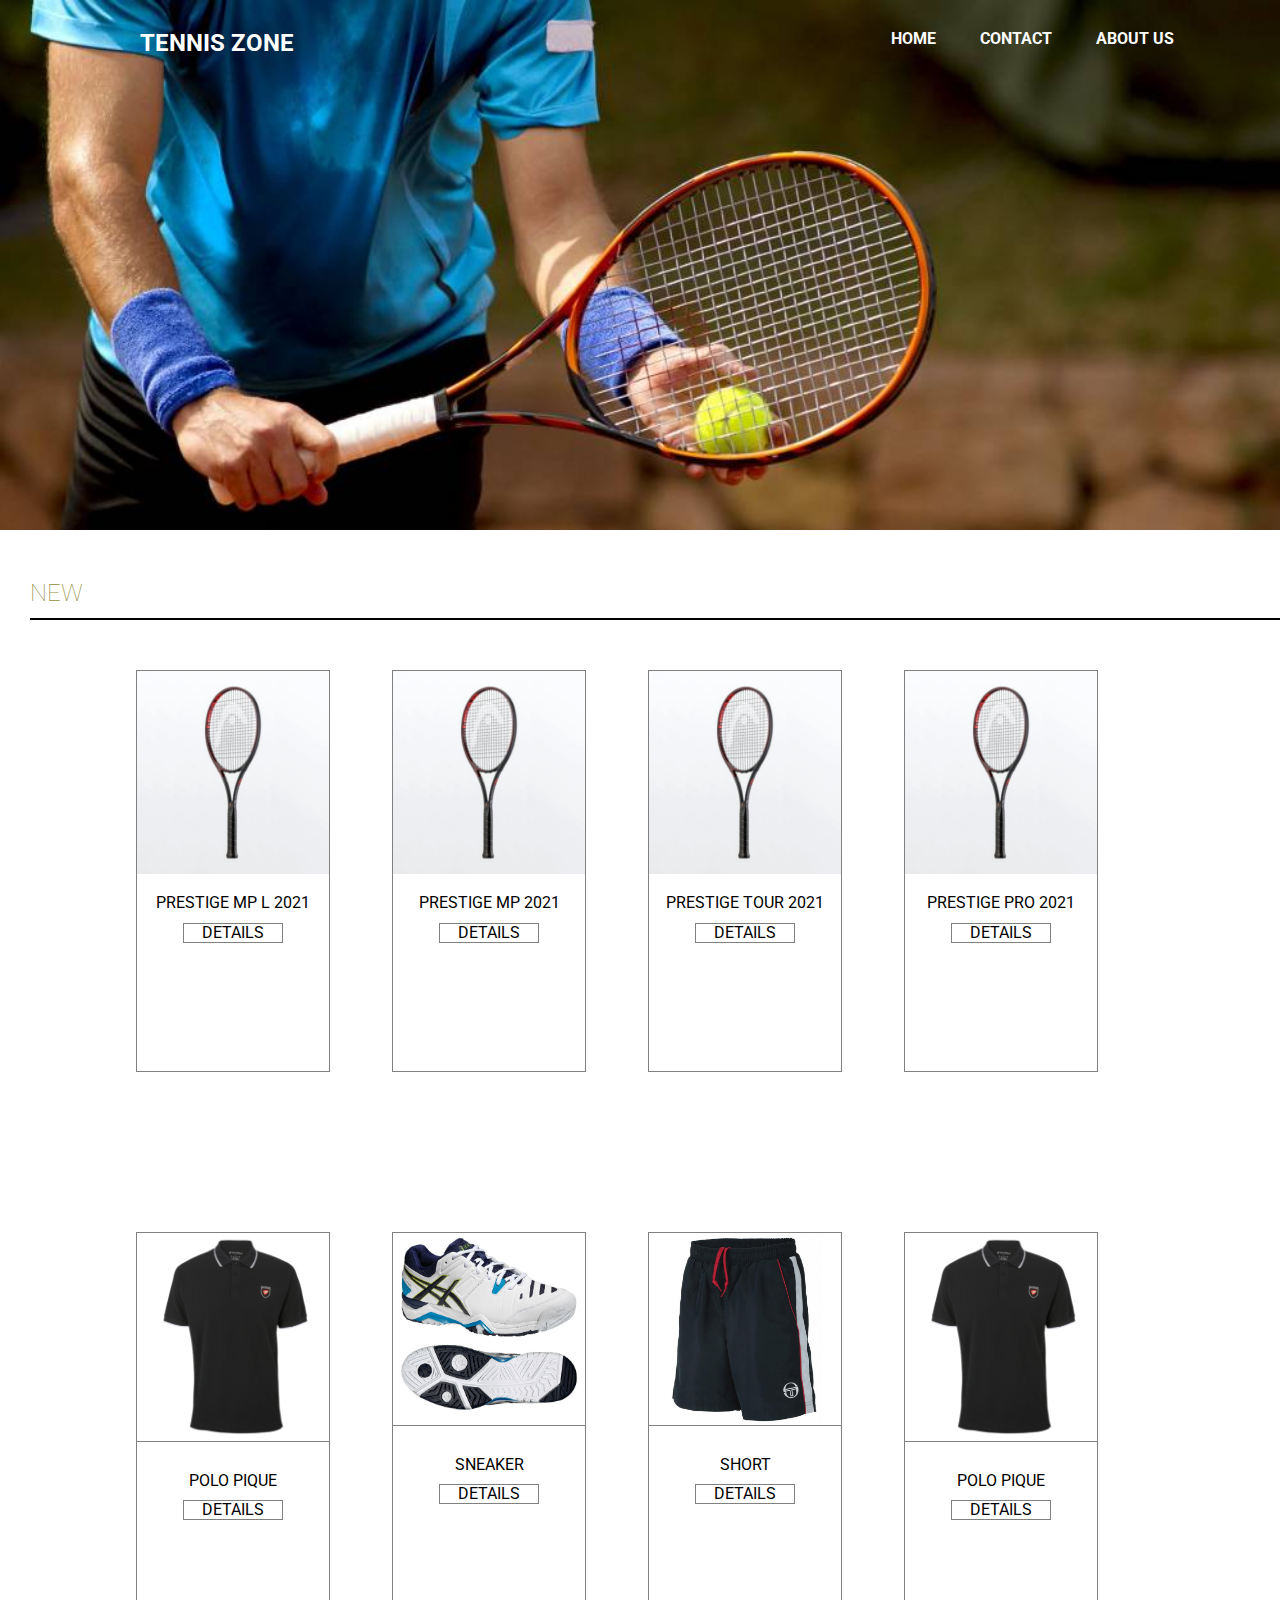
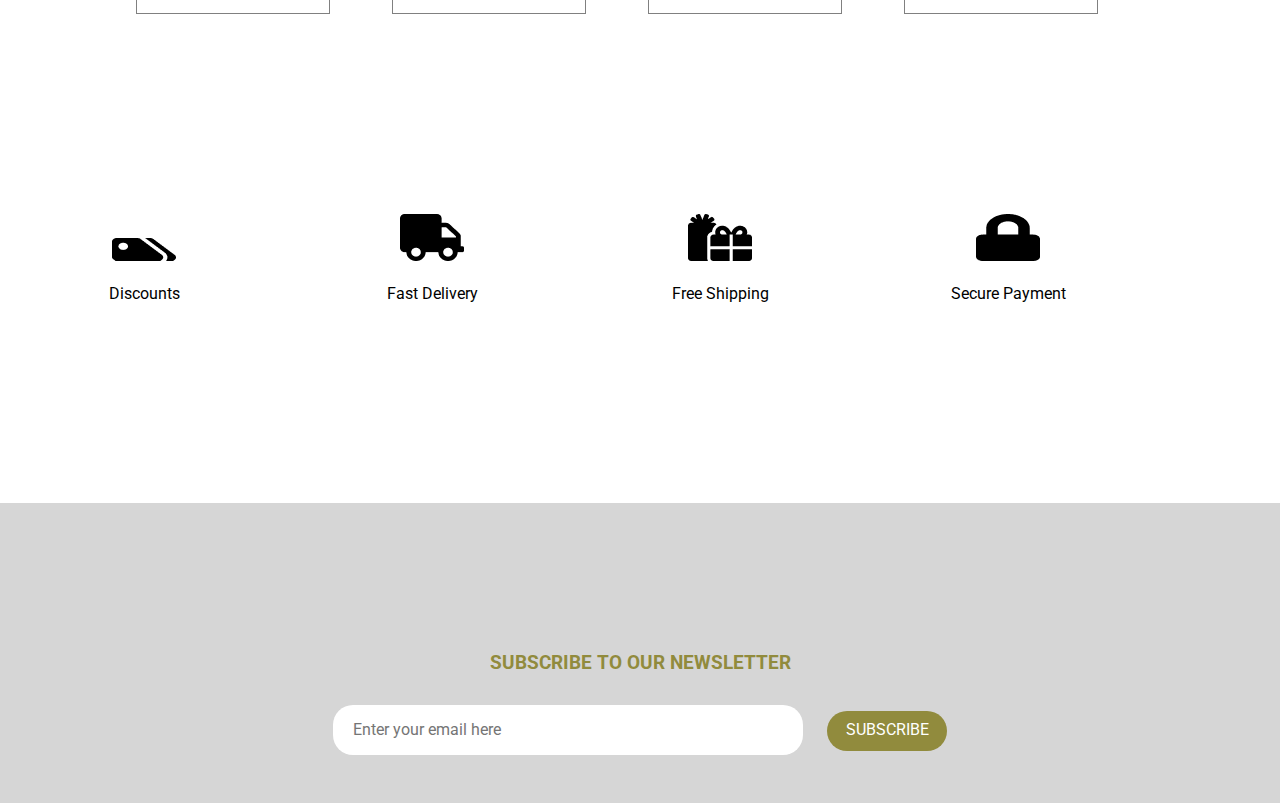
<file: realisation/index.html>
<!DOCTYPE html>
<html lang="en">
<head>
    <meta charset="UTF-8">
    <meta http-equiv="X-UA-Compatible" content="IE=edge">
    <meta name="viewport" content="width=device-width, initial-scale=1.0">
    <link rel="stylesheet" href="style/normalize.css">
    <link rel="stylesheet"  href="style/style.css">
    <link rel="stylesheet" href="style/flexboxgird.css">
    <link rel="stylesheet"  href="style/responsive.css">
    <title>TENNIS ZONE</title>
</head>
<body>
    <header>
        <nav class=" nav-container">
            <div class="row container">
                <div class="col-xs-12 col-lg-8 col-md-8">
                    <p>TENNIS ZONE</p>
                </div>
                <div class="col-xs-12 col-lg-4 col-md-4 nav-list">
                    <ul>
                        <li><a href="index.html">HOME</a></li>
                        <li><a href="contact.html">CONTACT</a></li>
                        <li><a href="about.html">ABOUT US</a></li>
                        
                    </ul>
                </div>
            </div>
        </nav>
    </header>
    <main>
        <section class="products-ultimate-container">
            <div class="new-container">
                <h2>NEW</h2>
            </div>
            <div class="row rackets-container">
                <div class="col-xs-12 col-lg-3 col-md-3">
                    <article class="racket1-container">
                        <img src="images/Rectangle.png" alt="racket">
                        <p>PRESTIGE MP L 2021</p>
                        <a href="product1.html"><button>DETAILS</button></a>
                    </article>
                </div>
                <div class="col-xs-12 col-lg-3 col-md-3">
                    <article  class="racket2-container">
                        <img src="images/Rectangle.png" alt="racket">
                        <p>PRESTIGE MP 2021</p>
                        <a href="product2.html"><button>DETAILS</button></a>
                    </article>
                </div>
                <div class="col-xs-12 col-lg-3 col-md-3">
                    <article  class="racket3-container">
                        <img src="images/Rectangle.png" alt="racket">
                        <p>PRESTIGE TOUR 2021</p>
                        <a href="product3.html"><button>DETAILS</button></a>
                    </article>
                </div>
                <div class="col-xs-12 col-lg-3 col-md-3">
                    <article  class="racket4-container">
                        <img src="images/Rectangle.png" alt="racket">
                        <p>PRESTIGE PRO 2021</p>
                        <a href="product4.html"><button>DETAILS</button></a>
                    </article>
                </div>
            </div>
            <div class="row products2-container">
                <div class="col-xs-12 col-lg-3 col-md-3">
                    <article class="polo-t-shirt-container1">
                        <img src="images/polo t-shirt.png"  alt="t-shirt">
                        <p>POLO PIQUE</p>
                        <a href="product5.html"><button>DETAILS</button></a>
                    </article>
                </div>
                <div class="col-xs-12 col-lg-3 col-md-3" >
                    <article class="sneaker-container">
                        <img src="images/sneakers.jpg" alt="sneaker">
                        <p>SNEAKER</p>
                        <a href="product6.html"><button>DETAILS</button></a>
                    </article>
                </div>
           
            <div class="col-xs-12 col-lg-3 col-md-3">
                <article class="short-container">
                    <img src="images/shorts.jpg" alt="short">
                    <p>SHORT</p>
                    <a href="product7.html"><button>DETAILS</button></a>
                </article>
            </div>
            <div class="col-xs-12 col-lg-3 col-md-3">
                <article class="polo-t-shirt-container2">
                    <img src="images/polo t-shirt.png" alt="sneaker">
                    <p>POLO PIQUE</p>
                    <a href="product8.html"><button>DETAILS</button></a>
                </article>
            </div>
        </div>
        </section>
        <section class="ultimate-features-container">
            <div class="row features-container">
                <div class="col-xs-12 col-lg-3 col-md-3 discount-container">
                    <img src="images/Frame.png" alt="discount icon">
                    <p>Discounts</p>
                </div>
                <div  class="col-xs-12 col-lg-3 col-md-3 fast-delivery-container">
                    <img src="images/Frame (1).png" alt="delivery icon">
                    <p>Fast Delivery</p>
                </div>
                <div  class="col-xs-12 col-lg-3 col-md-3 free-shipping-container">
                    <img src="images/Frame (2).png" alt="free shipping icon">
                    <p>Free Shipping</p>
                </div>
                <div  class="col-xs-12 col-lg-3 col-md-3 secure-payment-cotnainer">
                    <img src="images/Frame (3).png" alt="secure payment">
                    <p>Secure Payment</p>
                </div>
            </div>

        </section>
    </main>
    <footer>
        <div class="row subscribe-container">
            <div class="col-lg-12 col-md-12 col-xs-12 subscribe-form-container">
                <h3>SUBSCRIBE TO OUR NEWSLETTER</h3>
                <input id="email-input" type="email" placeholder = "Enter your email here">
                <input id="subscribe-button" type="button" value="SUBSCRIBE">
            </div>
        </div>
    </footer>
</body>
</html>
</file>
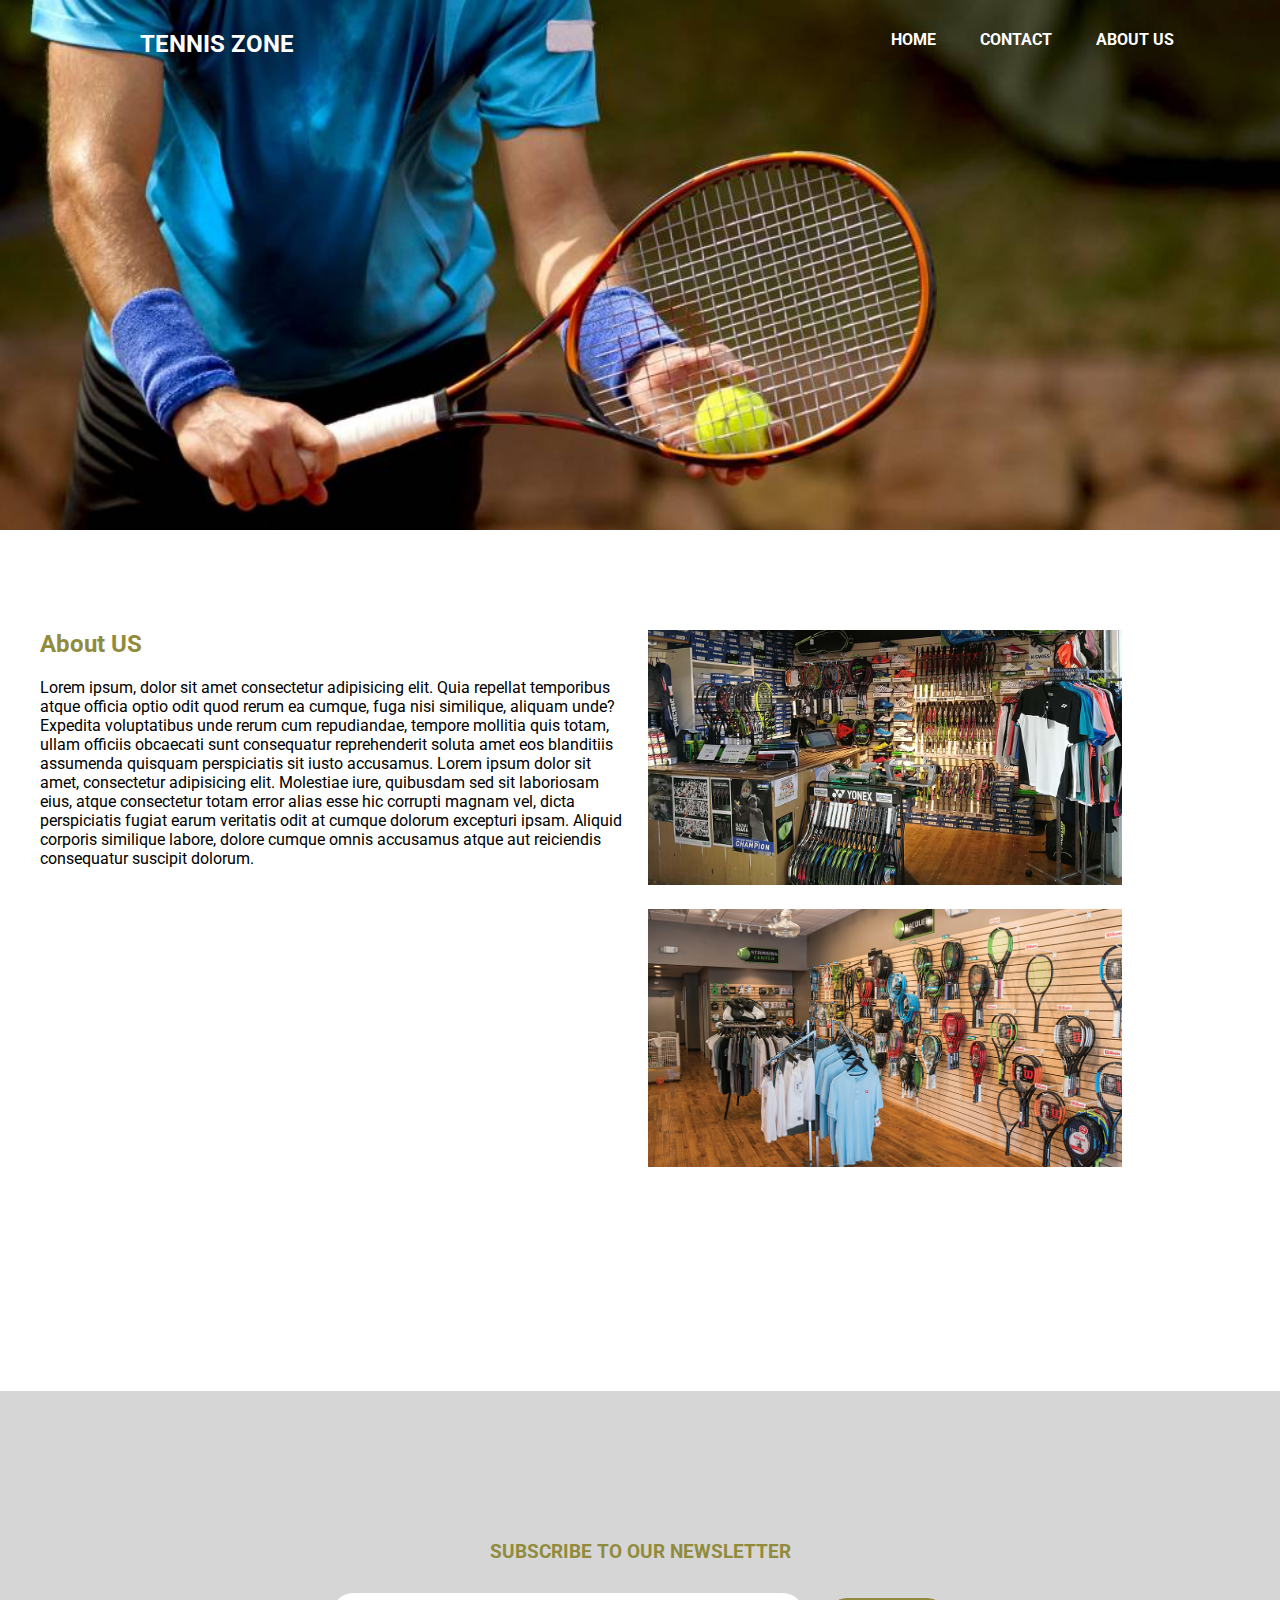
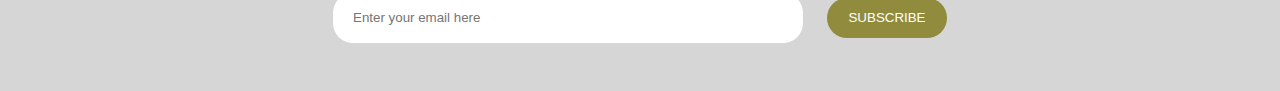
<file: realisation/about.html>
<!DOCTYPE html>
<html lang="en">
<head>
    <meta charset="UTF-8">
    <meta http-equiv="X-UA-Compatible" content="IE=edge">
    <meta name="viewport" content="width=device-width, initial-scale=1.0">
    <link rel="stylesheet" href="style/style.css">
    <link rel="stylesheet" href="style/flexboxgird.css">
    <link rel="stylesheet" href="style/about.css">
    <link rel="stylesheet"  href="style/responsive.css">

    <title>About Us</title>
</head>
<body>
    <header>
        <nav class="nav-container ">
            <div class="row container">
                <div class="col-xs-12 col-lg-8 col-md-8">
                    <p>TENNIS ZONE</p>
                </div>
                <div class="col-xs-12 col-lg-4 col-md-4 nav-list">
                    <ul>
                        <li><a href="index.html">HOME</a></li>
                        <li><a href="contact.html">CONTACT</a></li>
                        <li><a href="about.html">ABOUT US</a></li>
                        
                    </ul>
                </div>
            </div>
        </nav>
    </header>
    <main>
        <section class="container about-ultimate-container row"> 
                <div class="about-container col-xs-12 col-lg-6 col-md-6">
                    <h2>About US</h2>
                    <p>Lorem ipsum, dolor sit amet consectetur adipisicing elit. Quia repellat temporibus atque officia optio odit quod rerum ea cumque, fuga nisi similique, aliquam unde? Expedita voluptatibus unde rerum cum repudiandae, tempore mollitia quis totam, ullam officiis obcaecati sunt consequatur reprehenderit soluta amet eos blanditiis assumenda quisquam perspiciatis sit iusto accusamus. Lorem ipsum dolor sit amet, consectetur adipisicing elit. Molestiae iure, quibusdam sed sit laboriosam eius, atque consectetur totam error alias esse hic corrupti magnam vel, dicta perspiciatis fugiat earum veritatis odit at cumque dolorum excepturi ipsam. Aliquid corporis similique labore, dolore cumque omnis accusamus atque aut reiciendis consequatur suscipit dolorum.</p>
                </div>
                <div class="images-container col-xs-12 col-lg-6 col-md-6 ">
                  
                    <div class=" image1-container">
                        <img src="images/skipton-tennis-centre-pro-shop-3.jpg" alt="tennis store">

                    </div>
                    <div class=" image2-container">
                        <img src="images/holy-city-tennis-shop-houston-northcut-blvd-mount-pleasantt.jpg" alt="tennis store">

                    </div>
                </div>
        </section>
    </main>
    <footer>
        <div class="row subscribe-container">
            <div class="col-lg-12 col-md-12 col-xs-12 subscribe-form-container">
                <h3>SUBSCRIBE TO OUR NEWSLETTER</h3>
                <input id="email-input" type="email" placeholder = "Enter your email here">
                <input id="subscribe-button" type="button" value="SUBSCRIBE">
            </div>
        </div>
    </footer>
</body>
</html>
</file>
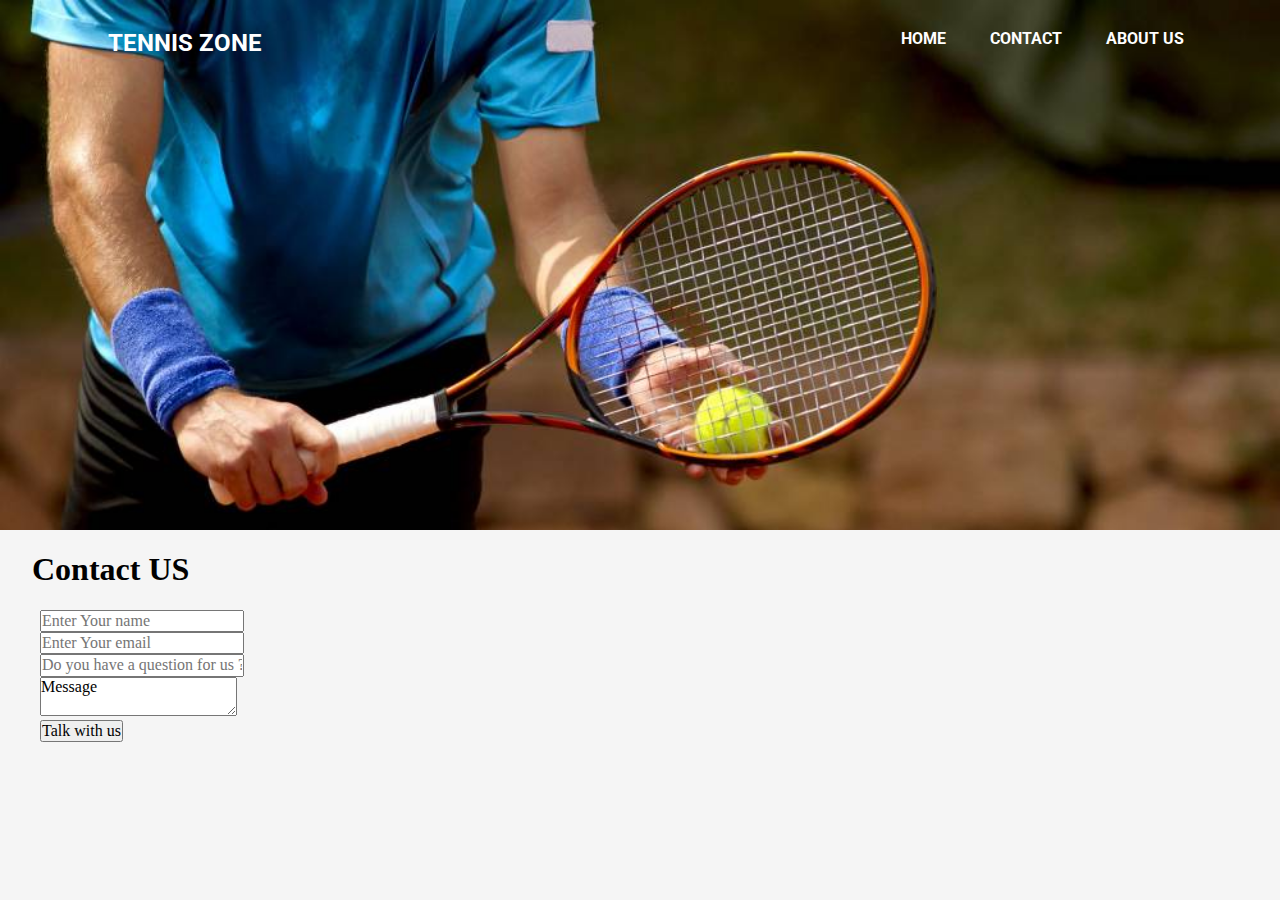
<file: realisation/contact.html>
<!DOCTYPE html>
<html lang="en">
<head>
    <meta charset="UTF-8">
    <meta http-equiv="X-UA-Compatible" content="IE=edge">
    <meta name="viewport" content="width=device-width, initial-scale=1.0">
    <link rel="stylesheet" href="style/normalize.css">
    <link rel="stylesheet"  href="style/style.css">
    <link rel="stylesheet" href="style/flexboxgird.css">
    <link rel="stylesheet" href="style/contact.css">
    <link rel="stylesheet"  href="style/responsive.css">


    <title>Contact Us</title>
</head>
<body>
    <header>
        <nav class="nav-container">
            <div class="row">
                <div class="col-xs-12 col-lg-8 col-md-8">
                    <p>TENNIS ZONE</p>
                </div>
                <div class="col-xs-12 col-lg-4 col-md-4 nav-list">
                    <ul>
                        <li><a href="index.html">HOME</a></li>
                        <li><a href="contact.html">CONTACT</a></li>
                        <li><a href="about.html">ABOUT US</a></li>
                        
                    </ul>
                </div>
            </div>
        </nav>
    </header>
    <main>
        <section class= "ultimate.contact.container container">
            <div class="contactus-container">
                <h1>Contact US</h1>
            </div>
            <div class="row">
                <div class="form-container col-xs-12 col-lg-12 col-md-12">
                    <form>
                        <input type="text" placeholder="Enter Your name" required><br>
                        <input type="email" placeholder="Enter Your email" required><br>
                        <input type="text" placeholder="Do you have a question for us ?"><br>
                        <textarea>Message</textarea><br>
                        <div class="button-container">
                            <input id="bt" type="submit" value="Talk with us">
                        </div>
                    </form>
                </div>
            </div>
        </section>
    </main>
</body>
</html>
</file>
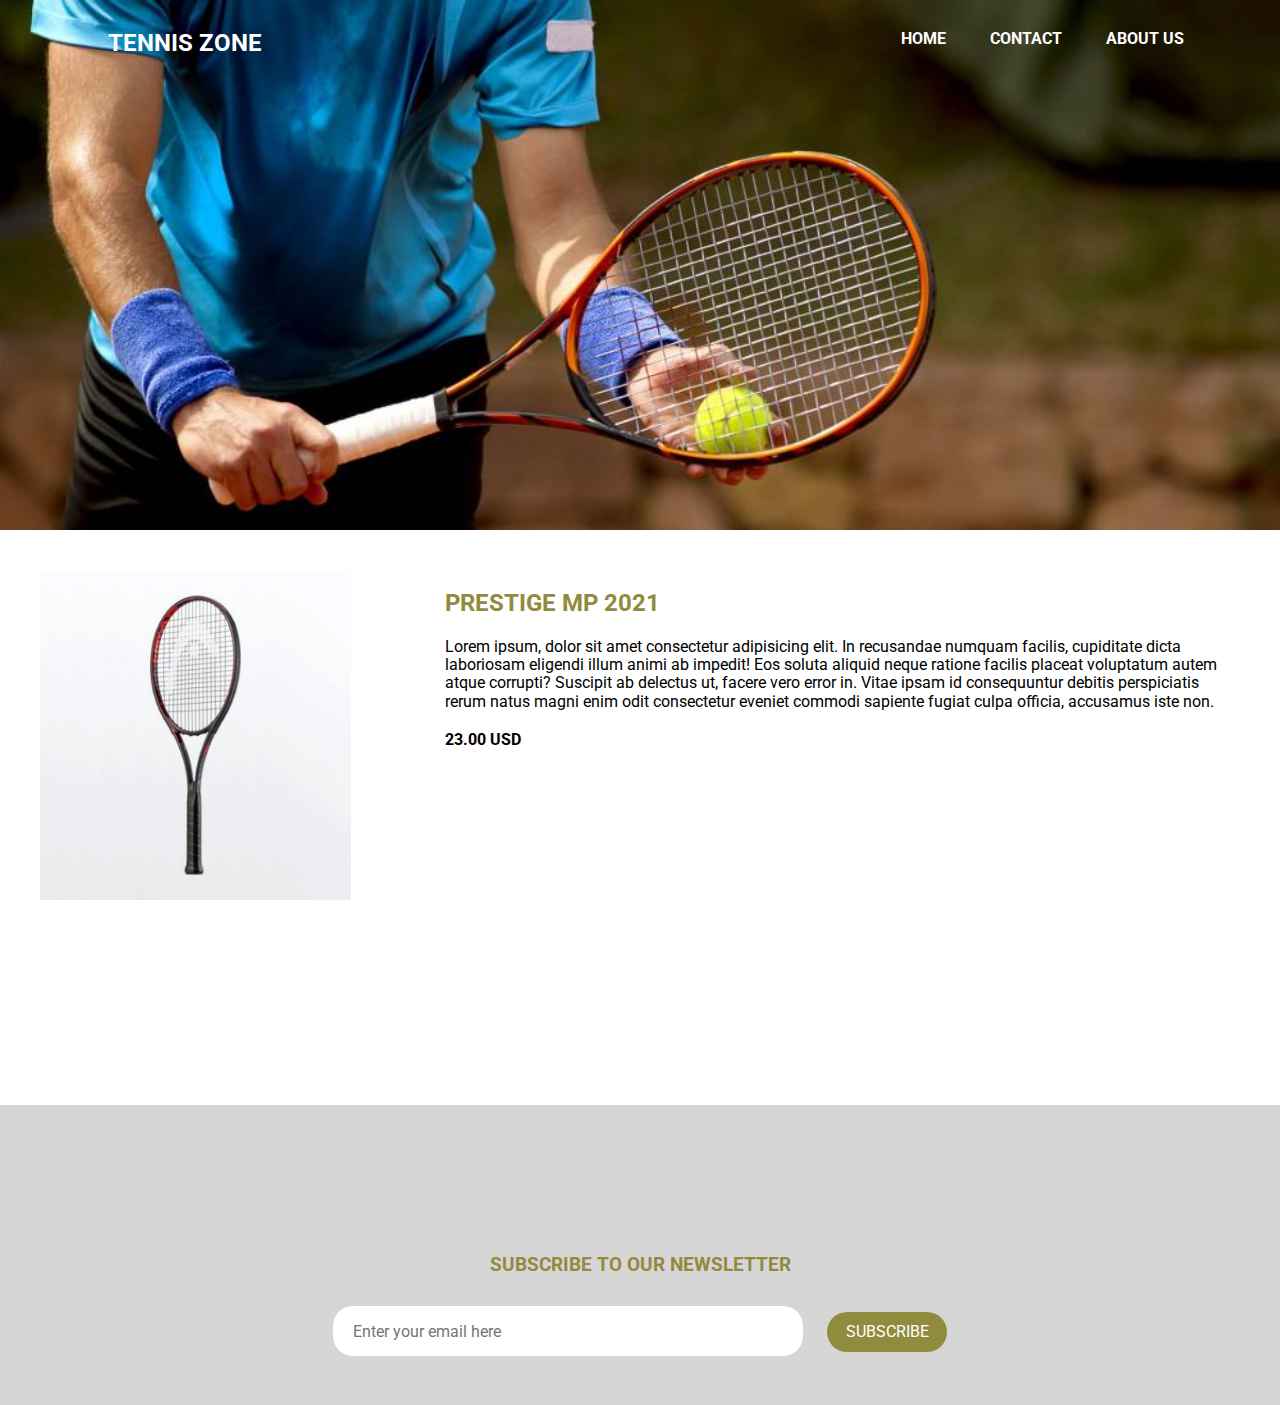
<file: realisation/procudt2.html>
<!DOCTYPE html>
<html lang="en">
<head>
    <meta charset="UTF-8">
    <meta http-equiv="X-UA-Compatible" content="IE=edge">
    <meta name="viewport" content="width=device-width, initial-scale=1.0">
    <link rel="stylesheet" href="style/normalize.css">
    <link rel="stylesheet"  href="style/style.css">
    <link rel="stylesheet" href="style/product.css">
    <link rel="stylesheet" href="style/flexboxgird.css">
    <link rel="stylesheet"  href="style/responsive.css">

    <title>PRESTIGE MP 2021

    </title>
</head>
<body>
    <header>
        <nav class=" nav-container">
            <div class="row">
                <div class="col-xs-12 col-lg-8 col-md-8">
                    <p>TENNIS ZONE</p>
                </div>
                <div class="col-xs-12 col-lg-4 col-md-4 nav-list">
                    <ul>
                        <li><a href="index.html">HOME</a></li>
                        <li><a href="contact.html">CONTACT</a></li>
                        <li><a href="about.html">ABOUT US</a></li>
                        
                    </ul>
                </div>
            </div>
        </nav>
    </header>
    <main>
        <section class="container">
            <div class="row">
                <div class=" product-container col-xs-12 col-lg-4 col-md-6">
                    <img src="images/Rectangle.png" alt="racket">
                </div>
                <div class=" product-description-container col-xs-12 col-lg-8 col-md-6">
                    <h2>PRESTIGE MP 2021</h2>
                    <p>Lorem ipsum, dolor sit amet consectetur adipisicing elit. In recusandae numquam facilis, cupiditate dicta laboriosam eligendi illum animi ab impedit! Eos soluta aliquid neque ratione facilis placeat voluptatum autem atque corrupti? Suscipit ab delectus ut, facere vero error in. Vitae ipsam id consequuntur debitis perspiciatis rerum natus magni enim odit consectetur eveniet commodi sapiente fugiat culpa officia, accusamus iste non.</p>
                    <span>23.00 USD</span>
                </div>
            </div>
        </section>
    </main>
    <footer>
        <div class="row subscribe-container">
            <div class="col-lg-12 col-md-12 col-xs-12 subscribe-form-container">
                <h3>SUBSCRIBE TO OUR NEWSLETTER</h3>
                <input id="email-input" type="email" placeholder = "Enter your email here">
                <input id="subscribe-button" type="button" value="SUBSCRIBE">
            </div>
        </div>
    </footer>
</body>
</html>
</file>
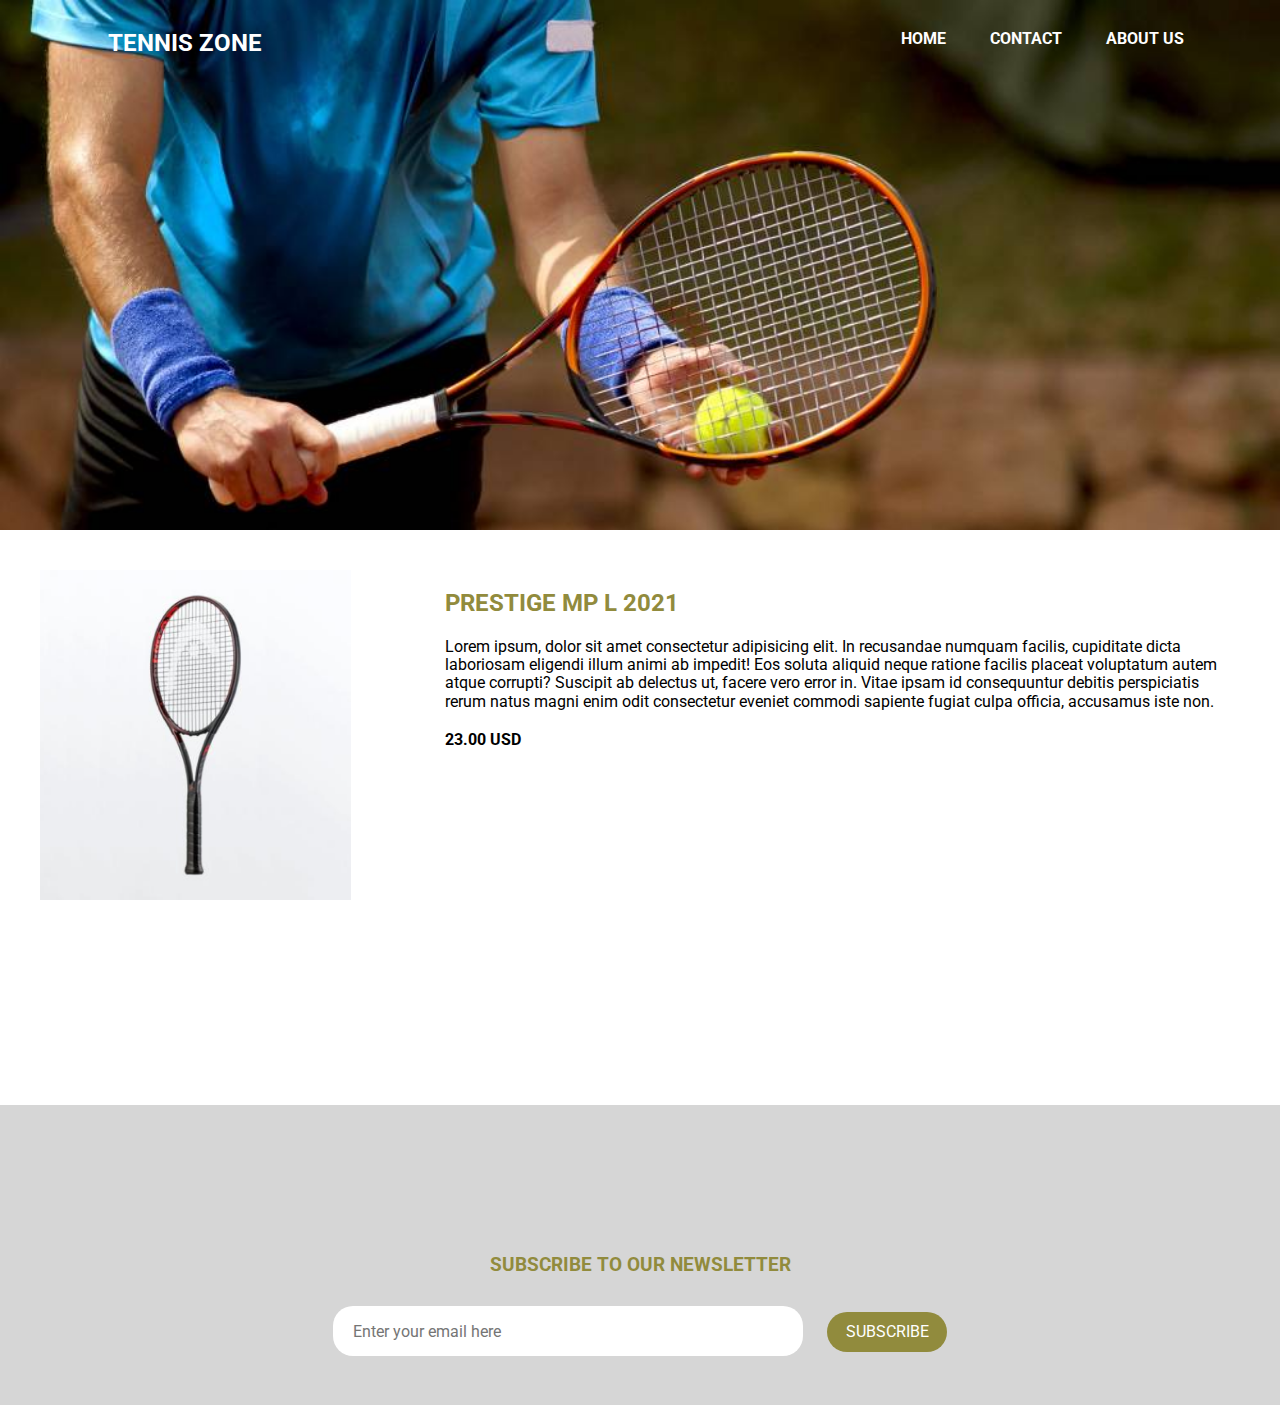
<file: realisation/product1.html>
<!DOCTYPE html>
<html lang="en">
<head>
    <meta charset="UTF-8">
    <meta http-equiv="X-UA-Compatible" content="IE=edge">
    <meta name="viewport" content="width=device-width, initial-scale=1.0">
    <link rel="stylesheet" href="style/normalize.css">
    <link rel="stylesheet"  href="style/style.css">
    <link rel="stylesheet" href="style/product.css">
    <link rel="stylesheet"  href="style/responsive.css">
    <link rel="stylesheet" href="style/flexboxgird.css">
    <title>Document</title>
</head>
<body>
    <header>
        <nav class=" nav-container">
            <div class="row">
                <div class="col-xs-12 col-lg-8 col-md-8">
                    <p>TENNIS ZONE</p>
                </div>
                <div class="col-xs-12 col-lg-4 col-md-4 nav-list">
                    <ul>
                        <li><a href="index.html">HOME</a></li>
                        <li><a href="contact.html">CONTACT</a></li>
                        <li><a href="about.html">ABOUT US</a></li>
                        
                    </ul>
                </div>
            </div>
        </nav>
    </header>
    <main>
        <section class="container">
            <div class="row">
                <div class=" product-container col-xs-12 col-lg-4 col-md-6">
                    <img src="images/Rectangle.png" alt="racket">
                </div>
                <div class=" product-description-container col-xs-12 col-lg-8 col-md-6">
                    <h2>PRESTIGE MP L 2021</h2>
                    <p>Lorem ipsum, dolor sit amet consectetur adipisicing elit. In recusandae numquam facilis, cupiditate dicta laboriosam eligendi illum animi ab impedit! Eos soluta aliquid neque ratione facilis placeat voluptatum autem atque corrupti? Suscipit ab delectus ut, facere vero error in. Vitae ipsam id consequuntur debitis perspiciatis rerum natus magni enim odit consectetur eveniet commodi sapiente fugiat culpa officia, accusamus iste non.</p>
                    <span>23.00 USD</span>
                </div>
            </div>
        </section>
    </main>
    <footer>
        <div class="row subscribe-container">
            <div class="col-lg-12 col-md-12 col-xs-12 subscribe-form-container">
                <h3>SUBSCRIBE TO OUR NEWSLETTER</h3>
                <input id="email-input" type="email" placeholder = "Enter your email here">
                <input id="subscribe-button" type="button" value="SUBSCRIBE">
            </div>
        </div>
    </footer>
</body>
</html>
</file>
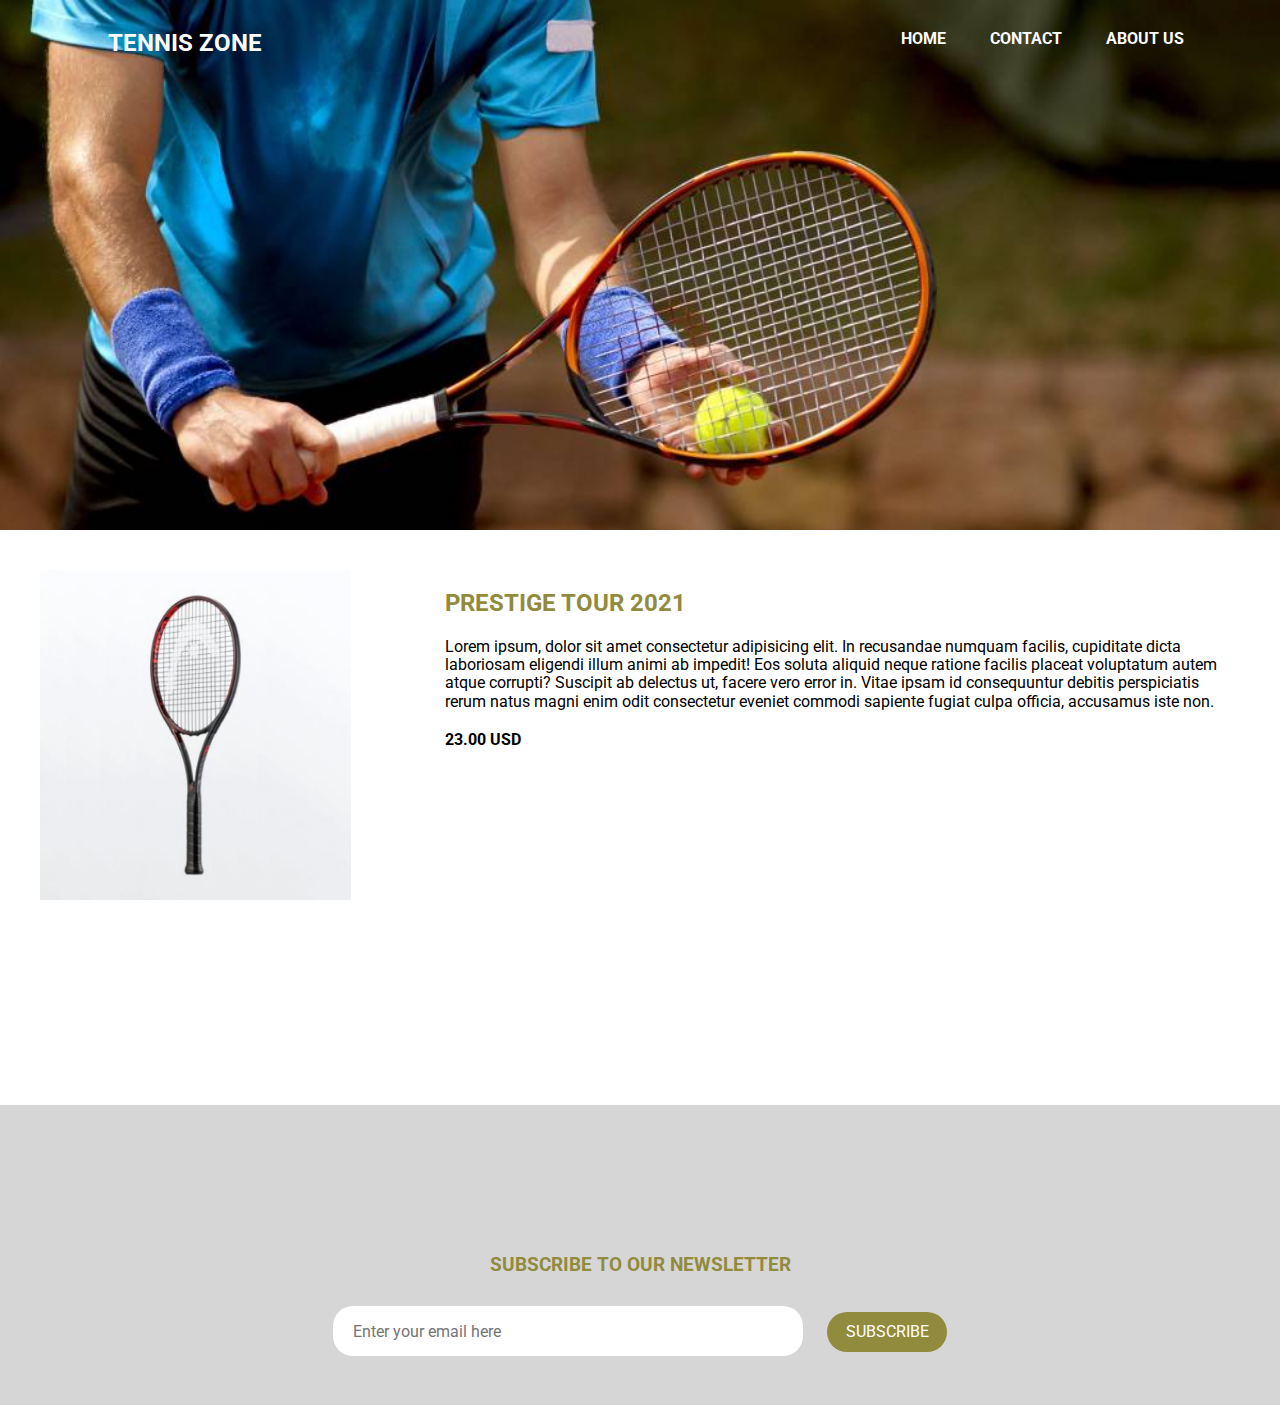
<file: realisation/product3.html>
<!DOCTYPE html>
<html lang="en">
<head>
    <meta charset="UTF-8">
    <meta http-equiv="X-UA-Compatible" content="IE=edge">
    <meta name="viewport" content="width=device-width, initial-scale=1.0">
    <link rel="stylesheet" href="style/normalize.css">
    <link rel="stylesheet"  href="style/style.css">
    <link rel="stylesheet" href="style/product.css">
    <link rel="stylesheet" href="style/flexboxgird.css">
    <link rel="stylesheet"  href="style/responsive.css">

    <title>PRESTIGE TOUR 2021</title>
</head>
<body>
    <header>
        <nav class=" nav-container">
            <div class="row">
                <div class="col-xs-12 col-lg-8 col-md-8">
                    <p>TENNIS ZONE</p>
                </div>
                <div class="col-xs-12 col-lg-4 col-md-4 nav-list">
                    <ul>
                        <li><a href="index.html">HOME</a></li>
                        <li><a href="contact.html">CONTACT</a></li>
                        <li><a href="about.html">ABOUT US</a></li>
                        
                    </ul>
                </div>
            </div>
        </nav>
    </header>
    <main>
        <section class="container">
            <div class="row">
                <div class=" product-container col-xs-12 col-lg-4 col-md-6">
                    <img src="images/Rectangle.png" alt="racket">
                </div>
                <div class=" product-description-container col-xs-12 col-lg-8 col-md-6">
                    <h2>PRESTIGE TOUR 2021</h2>
                    <p>Lorem ipsum, dolor sit amet consectetur adipisicing elit. In recusandae numquam facilis, cupiditate dicta laboriosam eligendi illum animi ab impedit! Eos soluta aliquid neque ratione facilis placeat voluptatum autem atque corrupti? Suscipit ab delectus ut, facere vero error in. Vitae ipsam id consequuntur debitis perspiciatis rerum natus magni enim odit consectetur eveniet commodi sapiente fugiat culpa officia, accusamus iste non.</p>
                    <span>23.00 USD</span>
                </div>
            </div>
        </section>
    </main>
    <footer>
        <div class="row subscribe-container">
            <div class="col-lg-12 col-md-12 col-xs-12 subscribe-form-container">
                <h3>SUBSCRIBE TO OUR NEWSLETTER</h3>
                <input id="email-input" type="email" placeholder = "Enter your email here">
                <input id="subscribe-button" type="button" value="SUBSCRIBE">
            </div>
        </div>
    </footer>
</body>
</html>
</file>
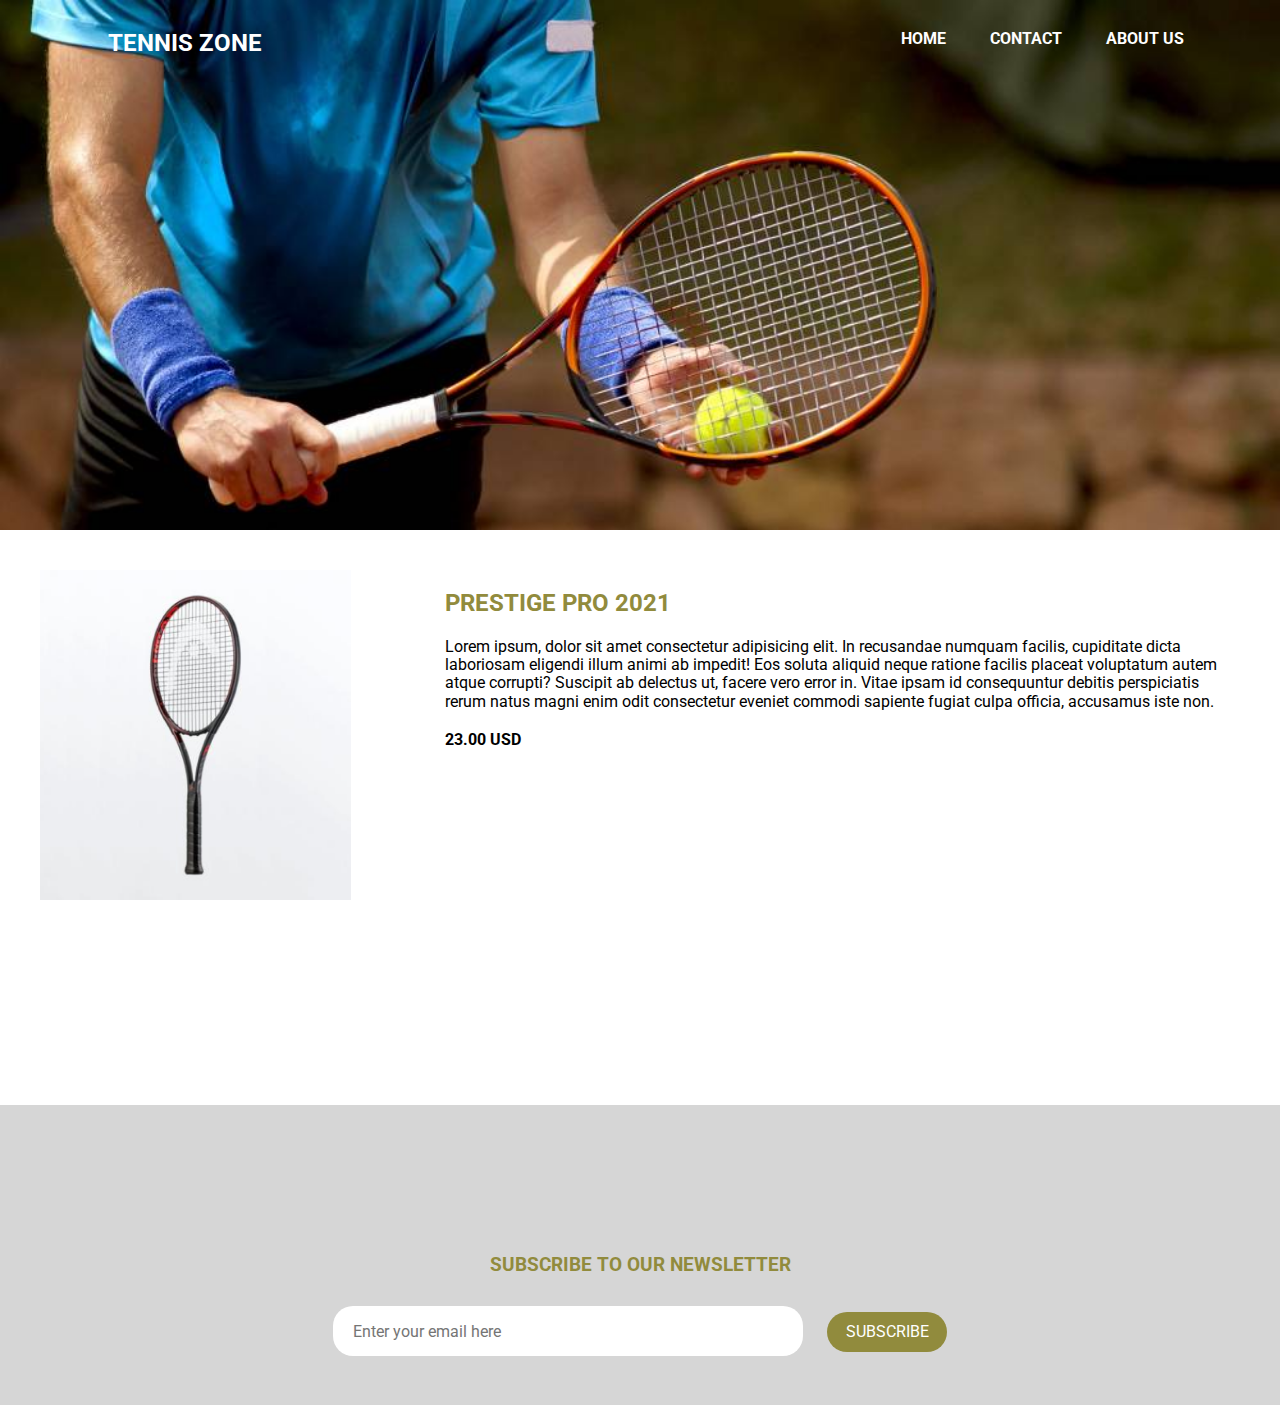
<file: realisation/product4.html>
<!DOCTYPE html>
<html lang="en">
<head>
    <meta charset="UTF-8">
    <meta http-equiv="X-UA-Compatible" content="IE=edge">
    <meta name="viewport" content="width=device-width, initial-scale=1.0">
    <link rel="stylesheet" href="style/normalize.css">
    <link rel="stylesheet"  href="style/style.css">
    <link rel="stylesheet" href="style/product.css">
    <link rel="stylesheet" href="style/flexboxgird.css">
    <link rel="stylesheet"  href="style/responsive.css">

    <title>PRESTIGE PRO 2021</title>
</head>
<body>
    <header>
        <nav class=" nav-container">
            <div class="row">
                <div class="col-xs-12 col-lg-8 col-md-8">
                    <p>TENNIS ZONE</p>
                </div>
                <div class="col-xs-12 col-lg-4 col-md-4 nav-list">
                    <ul>
                        <li><a href="index.html">HOME</a></li>
                        <li><a href="contact.html">CONTACT</a></li>
                        <li><a href="about.html">ABOUT US</a></li>
                        
                    </ul>
                </div>
            </div>
        </nav>
    </header>
    <main>
        <section class="container">
            <div class="row">
                <div class=" product-container col-xs-12 col-lg-4 col-md-6">
                    <img src="images/Rectangle.png" alt="racket">
                </div>
                <div class=" product-description-container col-xs-12 col-lg-8 col-md-6">
                    <h2>PRESTIGE PRO 2021</h2>
                    <p>Lorem ipsum, dolor sit amet consectetur adipisicing elit. In recusandae numquam facilis, cupiditate dicta laboriosam eligendi illum animi ab impedit! Eos soluta aliquid neque ratione facilis placeat voluptatum autem atque corrupti? Suscipit ab delectus ut, facere vero error in. Vitae ipsam id consequuntur debitis perspiciatis rerum natus magni enim odit consectetur eveniet commodi sapiente fugiat culpa officia, accusamus iste non.</p>
                    <span>23.00 USD</span>
                </div>
            </div>
        </section>
    </main>
    <footer>
        <div class="row subscribe-container">
            <div class="col-lg-12 col-md-12 col-xs-12 subscribe-form-container">
                <h3>SUBSCRIBE TO OUR NEWSLETTER</h3>
                <input id="email-input" type="email" placeholder = "Enter your email here">
                <input id="subscribe-button" type="button" value="SUBSCRIBE">
            </div>
        </div>
    </footer>
</body>
</html>
</file>
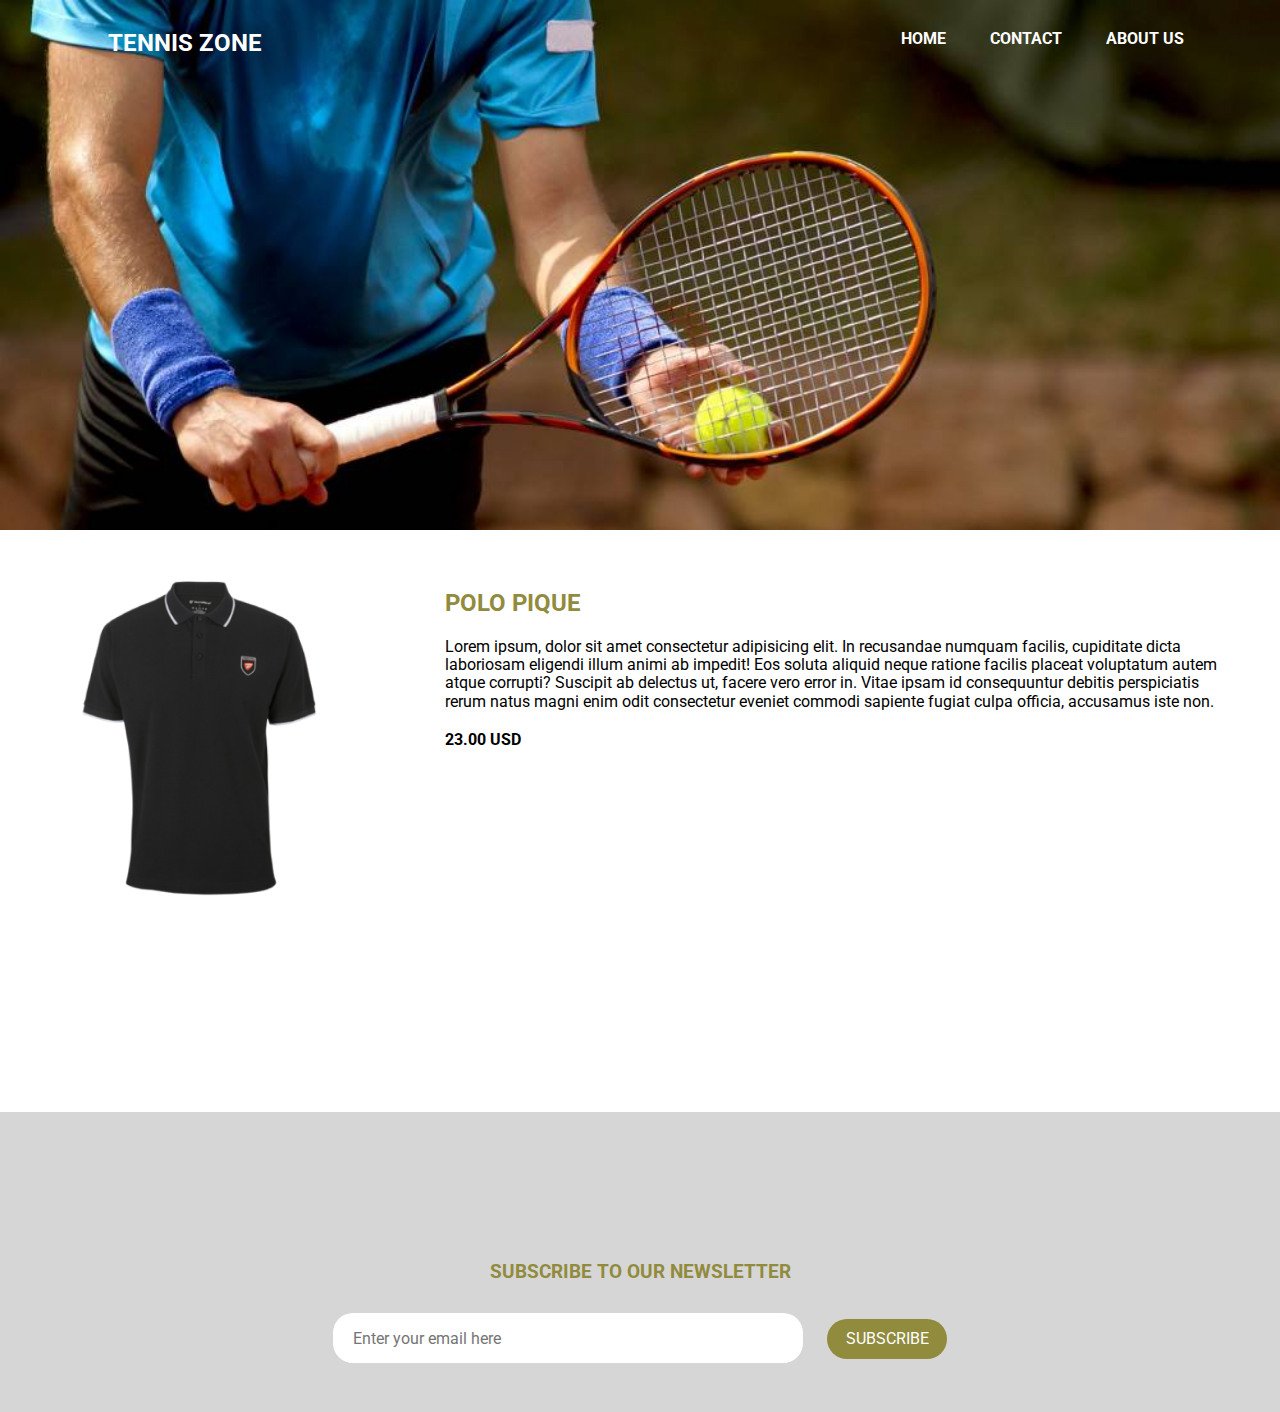
<file: realisation/product5.html>
<!DOCTYPE html>
<html lang="en">
<head>
    <meta charset="UTF-8">
    <meta http-equiv="X-UA-Compatible" content="IE=edge">
    <meta name="viewport" content="width=device-width, initial-scale=1.0">
    <link rel="stylesheet" href="style/normalize.css">
    <link rel="stylesheet"  href="style/style.css">
    <link rel="stylesheet" href="style/product.css">
    <link rel="stylesheet" href="style/flexboxgird.css">
    <link rel="stylesheet"  href="style/responsive.css">

    <title>POLO PIQUE</title>
</head>
<body>
    <header>
        <nav class=" nav-container">
            <div class="row">
                <div class="col-xs-12 col-lg-8 col-md-8">
                    <p>TENNIS ZONE</p>
                </div>
                <div class="col-xs-12 col-lg-4 col-md-4 nav-list">
                    <ul>
                        <li><a href="index.html">HOME</a></li>
                        <li><a href="contact.html">CONTACT</a></li>
                        <li><a href="about.html">ABOUT US</a></li>
                        
                    </ul>
                </div>
            </div>
        </nav>
    </header>
    <main>
        <section class="container">
            <div class="row">
                <div class=" product-container col-xs-12 col-lg-4 col-md-6">
                    <img src="images/polo t-shirt.png" alt="racket">
                </div>
                <div class=" product-description-container col-xs-12 col-lg-8 col-md-6">
                    <h2>POLO PIQUE</h2>
                    <p>Lorem ipsum, dolor sit amet consectetur adipisicing elit. In recusandae numquam facilis, cupiditate dicta laboriosam eligendi illum animi ab impedit! Eos soluta aliquid neque ratione facilis placeat voluptatum autem atque corrupti? Suscipit ab delectus ut, facere vero error in. Vitae ipsam id consequuntur debitis perspiciatis rerum natus magni enim odit consectetur eveniet commodi sapiente fugiat culpa officia, accusamus iste non.</p>
                    <span>23.00 USD</span>
                </div>
            </div>
        </section>
    </main>
    <footer>
        <div class="row subscribe-container">
            <div class="col-lg-12 col-md-12 col-xs-12 subscribe-form-container">
                <h3>SUBSCRIBE TO OUR NEWSLETTER</h3>
                <input id="email-input" type="email" placeholder = "Enter your email here">
                <input id="subscribe-button" type="button" value="SUBSCRIBE">
            </div>
        </div>
    </footer>
</body>
</html>
</file>
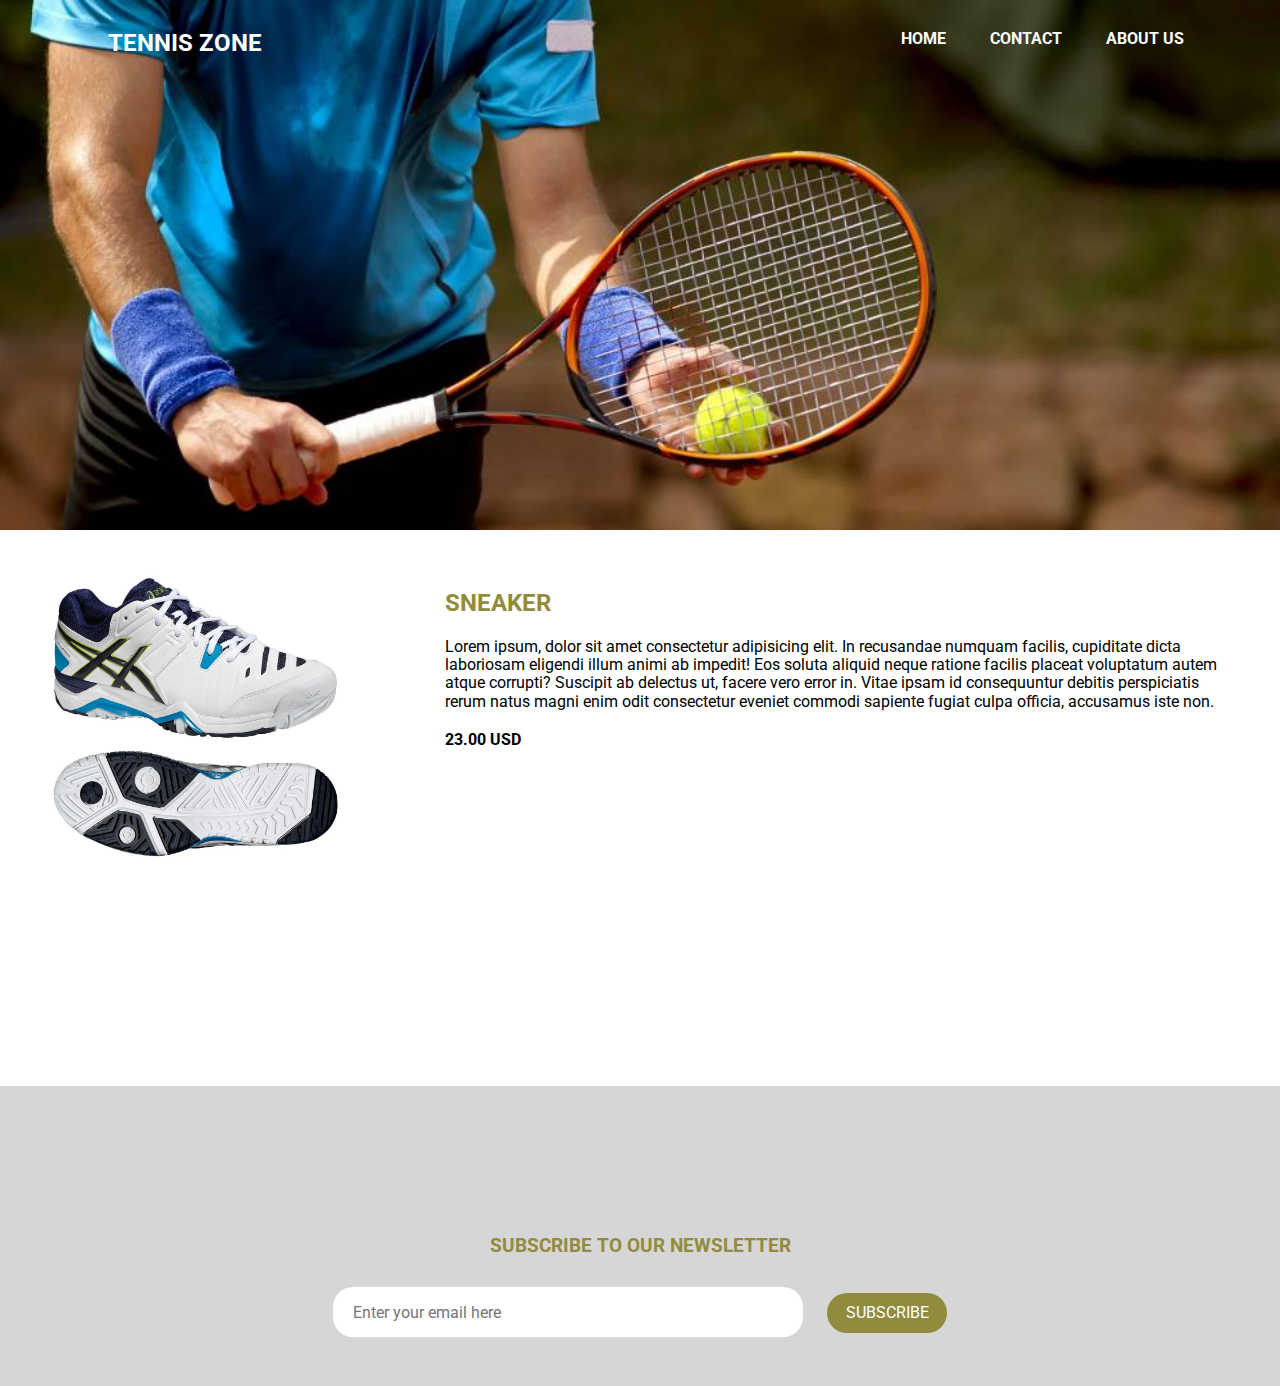
<file: realisation/product6.html>
<!DOCTYPE html>
<html lang="en">
<head>
    <meta charset="UTF-8">
    <meta http-equiv="X-UA-Compatible" content="IE=edge">
    <meta name="viewport" content="width=device-width, initial-scale=1.0">
    <link rel="stylesheet" href="style/normalize.css">
    <link rel="stylesheet"  href="style/style.css">
    <link rel="stylesheet" href="style/product.css">
    <link rel="stylesheet" href="style/flexboxgird.css">
    <link rel="stylesheet"  href="style/responsive.css">

    <title>Sneaker</title>
</head>
<body>
    <header>
        <nav class=" nav-container">
            <div class="row">
                <div class="col-xs-12 col-lg-8 col-md-8">
                    <p>TENNIS ZONE</p>
                </div>
                <div class="col-xs-12 col-lg-4 col-md-4 nav-list">
                    <ul>
                        <li><a href="index.html">HOME</a></li>
                        <li><a href="contact.html">CONTACT</a></li>
                        <li><a href="about.html">ABOUT US</a></li>
                        
                    </ul>
                </div>
            </div>
        </nav>
    </header>
    <main>
        <section class="container">
            <div class="row">
                <div class=" product-container col-xs-12 col-lg-4 col-md-6">
                    <img src="images/sneakers.jpg" alt="racket">
                </div>
                <div class=" product-description-container col-xs-12 col-lg-8 col-md-6">
                    <h2>SNEAKER</h2>
                    <p>Lorem ipsum, dolor sit amet consectetur adipisicing elit. In recusandae numquam facilis, cupiditate dicta laboriosam eligendi illum animi ab impedit! Eos soluta aliquid neque ratione facilis placeat voluptatum autem atque corrupti? Suscipit ab delectus ut, facere vero error in. Vitae ipsam id consequuntur debitis perspiciatis rerum natus magni enim odit consectetur eveniet commodi sapiente fugiat culpa officia, accusamus iste non.</p>
                    <span>23.00 USD</span>
                </div>
            </div>
        </section>
    </main>
    <footer>
        <div class="row subscribe-container">
            <div class="col-lg-12 col-md-12 col-xs-12 subscribe-form-container">
                <h3>SUBSCRIBE TO OUR NEWSLETTER</h3>
                <input id="email-input" type="email" placeholder = "Enter your email here">
                <input id="subscribe-button" type="button" value="SUBSCRIBE">
            </div>
        </div>
    </footer>
</body>
</html>
</file>
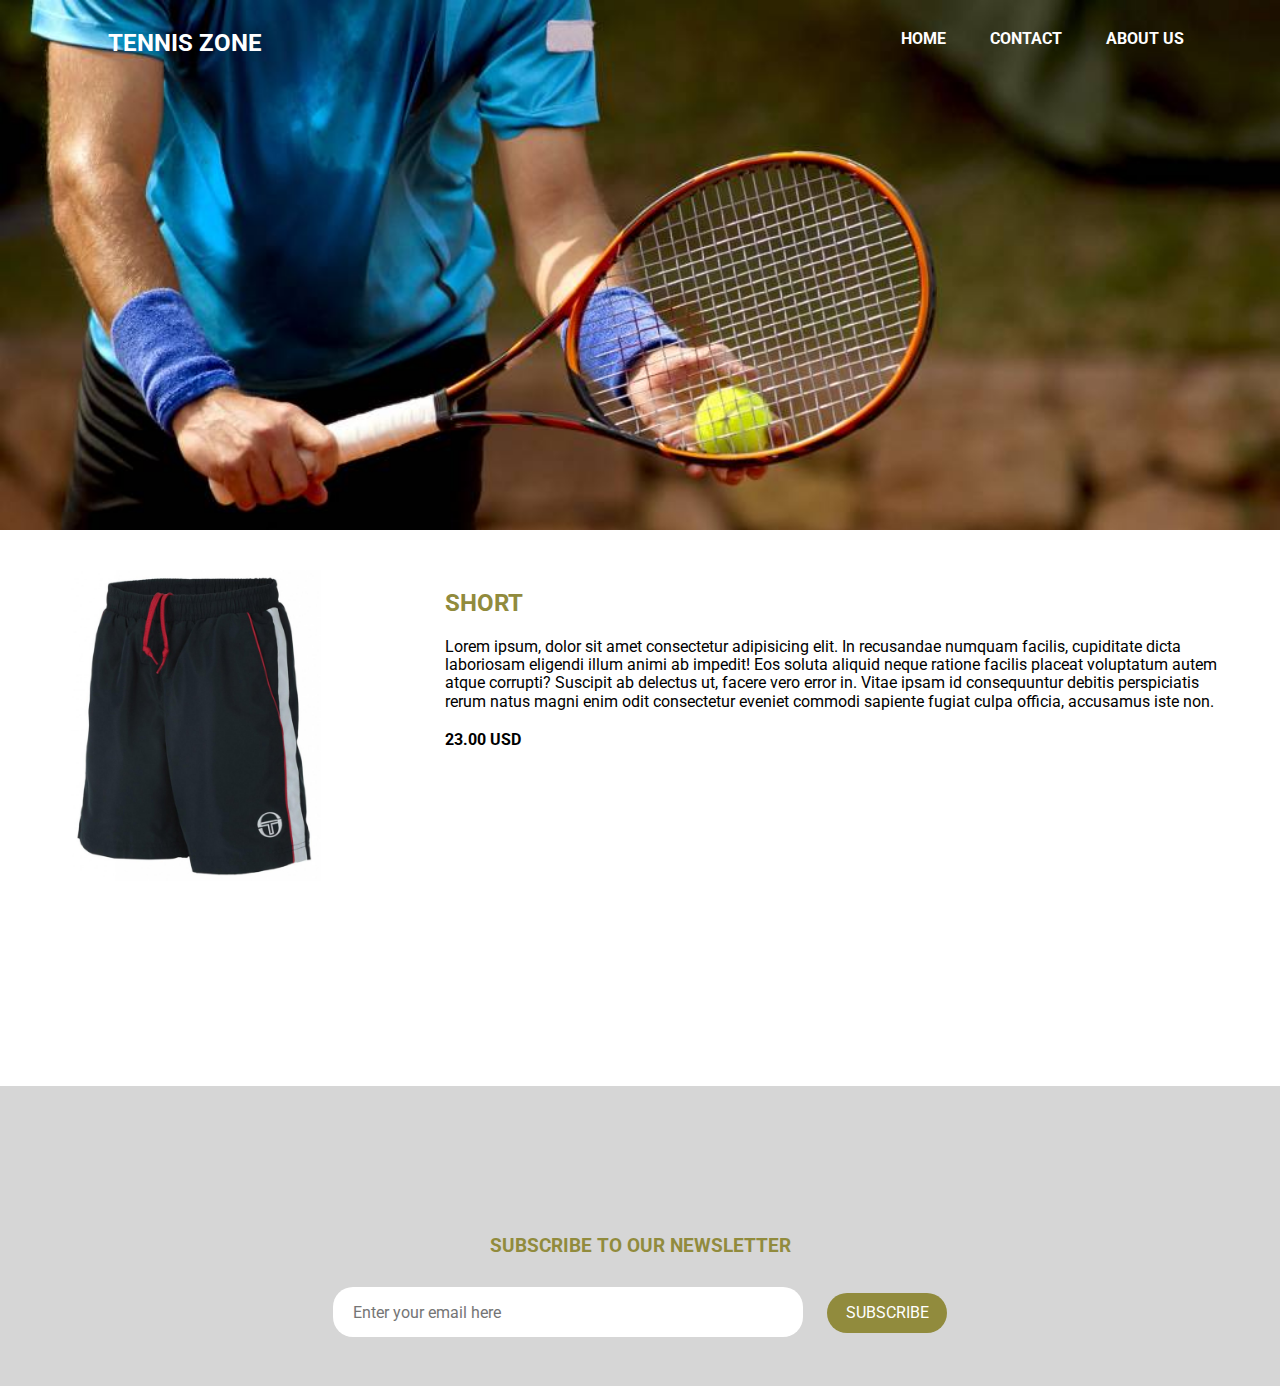
<file: realisation/product7.html>
<!DOCTYPE html>
<html lang="en">
<head>
    <meta charset="UTF-8">
    <meta http-equiv="X-UA-Compatible" content="IE=edge">
    <meta name="viewport" content="width=device-width, initial-scale=1.0">
    <link rel="stylesheet" href="style/normalize.css">
    <link rel="stylesheet"  href="style/style.css">
    <link rel="stylesheet" href="style/product.css">
    <link rel="stylesheet" href="style/flexboxgird.css">
    <link rel="stylesheet"  href="style/responsive.css">

    <title>SHORT</title>
</head>
<body>
    <header>
        <nav class=" nav-container">
            <div class="row">
                <div class="col-xs-12 col-lg-8 col-md-8">
                    <p>TENNIS ZONE</p>
                </div>
                <div class="col-xs-12 col-lg-4 col-md-4 nav-list">
                    <ul>
                        <li><a href="index.html">HOME</a></li>
                        <li><a href="contact.html">CONTACT</a></li>
                        <li><a href="about.html">ABOUT US</a></li>
                        
                    </ul>
                </div>
            </div>
        </nav>
    </header>
    <main>
        <section class="container">
            <div class="row">
                <div class=" product-container col-xs-12 col-lg-4 col-md-6">
                    <img src="images/shorts.jpg" alt="racket">
                </div>
                <div class=" product-description-container col-xs-12 col-lg-8 col-md-6">
                    <h2>SHORT</h2>
                    <p>Lorem ipsum, dolor sit amet consectetur adipisicing elit. In recusandae numquam facilis, cupiditate dicta laboriosam eligendi illum animi ab impedit! Eos soluta aliquid neque ratione facilis placeat voluptatum autem atque corrupti? Suscipit ab delectus ut, facere vero error in. Vitae ipsam id consequuntur debitis perspiciatis rerum natus magni enim odit consectetur eveniet commodi sapiente fugiat culpa officia, accusamus iste non.</p>
                    <span>23.00 USD</span>
                </div>
            </div>
        </section>
    </main>
    <footer>
        <div class="row subscribe-container">
            <div class="col-lg-12 col-md-12 col-xs-12 subscribe-form-container">
                <h3>SUBSCRIBE TO OUR NEWSLETTER</h3>
                <input id="email-input" type="email" placeholder = "Enter your email here">
                <input id="subscribe-button" type="button" value="SUBSCRIBE">
            </div>
        </div>
    </footer>
</body>
</html>
</file>
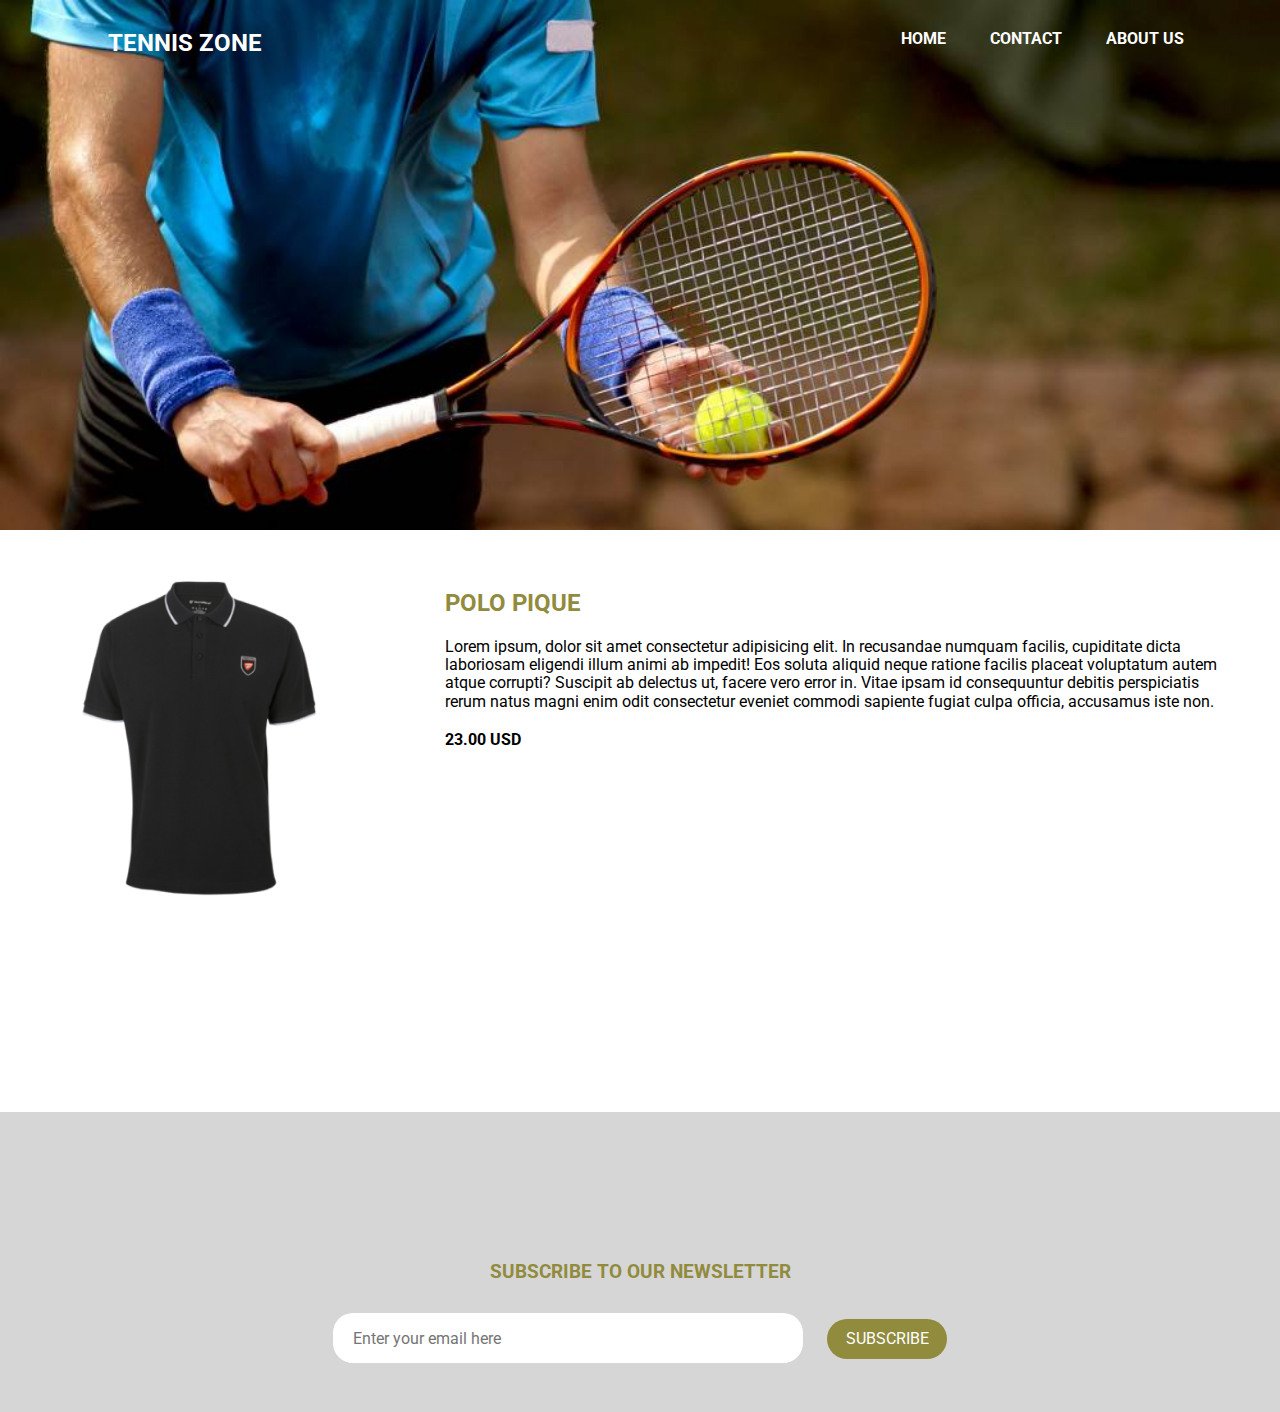
<file: realisation/product8.html>
<!DOCTYPE html>
<html lang="en">
<head>
    <meta charset="UTF-8">
    <meta http-equiv="X-UA-Compatible" content="IE=edge">
    <meta name="viewport" content="width=device-width, initial-scale=1.0">
    <link rel="stylesheet" href="style/normalize.css">
    <link rel="stylesheet"  href="style/style.css">
    <link rel="stylesheet" href="style/product.css">
    <link rel="stylesheet"  href="style/responsive.css">
    <link rel="stylesheet" href="style/flexboxgird.css">
    <title>POLO PIQUE</title>
</head>
<body>
    <header>
        <nav class=" nav-container">
            <div class="row">
                <div class="col-xs-12 col-lg-8 col-md-8">
                    <p>TENNIS ZONE</p>
                </div>
                <div class="col-xs-12 col-lg-4 col-md-4 nav-list">
                    <ul>
                        <li><a href="index.html">HOME</a></li>
                        <li><a href="contact.html">CONTACT</a></li>
                        <li><a href="about.html">ABOUT US</a></li>
                        
                    </ul>
                </div>
            </div>
        </nav>
    </header>
    <main>
        <section class="container">
            <div class="row">
                <div class=" product-container col-xs-12 col-lg-4 col-md-6">
                    <img src="images/polo t-shirt.png" alt="racket">
                </div>
                <div class=" product-description-container col-xs-12 col-lg-8 col-md-6">
                    <h2>POLO PIQUE</h2>
                    <p>Lorem ipsum, dolor sit amet consectetur adipisicing elit. In recusandae numquam facilis, cupiditate dicta laboriosam eligendi illum animi ab impedit! Eos soluta aliquid neque ratione facilis placeat voluptatum autem atque corrupti? Suscipit ab delectus ut, facere vero error in. Vitae ipsam id consequuntur debitis perspiciatis rerum natus magni enim odit consectetur eveniet commodi sapiente fugiat culpa officia, accusamus iste non.</p>
                    <span>23.00 USD</span>
                </div>
            </div>
        </section>
    </main>
    <footer>
        <div class="row subscribe-container">
            <div class="col-lg-12 col-md-12 col-xs-12 subscribe-form-container">
                <h3>SUBSCRIBE TO OUR NEWSLETTER</h3>
                <input id="email-input" type="email" placeholder = "Enter your email here">
                <input id="subscribe-button" type="button" value="SUBSCRIBE">
            </div>
        </div>
    </footer>
</body>
</html>
</file>
<file: realisation/style/style.css>
@import url('https://fonts.googleapis.com/css2?family=Roboto&display=swap');

:root {

    --universal-font: 'Roboto', sans-serif;
    --hovering-color: #D1D809;
    --secondary-color: #918B3D;

}

* {

    margin: 0;
    padding: 0;
}

body {

    overflow-x: hidden;
}

/* navbar starts */

.nav-container .nav-list ul  li {

    display: inline;
    margin-left: 40px;
   
}


.nav-container  li:hover {
    color: var(--hovering-color) ;
    
}

.nav-container{

    background-image: url("../images/tennis.jpg");
    background-repeat: no-repeat;
    background-size: cover;
    height: 500px;
    padding-top: 30px;
    color: #fff;
    font-family: var(--universal-font);
    font-weight:bold;
    cursor: pointer;
    width: 100%;


}
.nav-container a {

    text-decoration: none;
    color: #fff;
}
.nav-container p {
    margin-left:100px;
    font-size: 1.5rem;
    
}

.nav-container p:hover {

    color: var(--hovering-color);

}

/* navbar ends*/

/* products container */



.products-ultimate-container .new-container h2 {

    color: var(--secondary-color);
    font-family: var(--universal-font);
    font-weight: lighter;
    margin-top: 50px;
    margin-left: 30px;
    padding-bottom: 10px;
    border-bottom: solid 2px #000;
    width: 100%;
}

.products-ultimate-container .rackets-container {

    width: 80%;
    margin-top:  40px;
    font-family: var(--universal-font);
    margin-left: auto;
    margin-right: auto;
}

.rackets-container button {

    margin-top: 10px;
    width: 100px;
    background-color: white;
    border: 1px solid grey;
    cursor: pointer;

}

.rackets-container img {
    width: 100%;
   
}



.rackets-container p {

    text-align: center;
    margin-top: 20px;
}

.racket1-container,
.racket2-container,
.racket3-container,
.racket4-container{
    border: solid 1px grey;
    width: 80%;
    height: 400px;
    margin-top: 10px;
    display: flex;
    flex-direction: column;
    align-items: center;
    
 
}

.racket1-container:hover,
.racket2-container:hover,
.racket3-container:hover,
.racket4-container:hover{
    transform: scale(1.1);
    -webkit-transform: scale(1.1);
    -moz-transform: scale(1.1);
    -ms-transform: scale(1.1);
    -o-transform: scale(1.1);
}

.products-ultimate-container .products2-container {

    font-family: var(--universal-font);
    width: 80%;
    margin-top: 60px;
    text-align: center;
    margin-left: auto;
    margin-right: auto;

}


.products2-container p {
    text-align: center;
    padding-top: 10px;
    margin-top: 20px;
    
}

.products2-container img {

    width: 100%;
    border-bottom: 1px solid grey;
}

.products2-container button {

    margin-top: 10px;
    width: 100px;
    background-color: white;
    border: 1px solid grey;
    cursor: pointer;
}

.polo-t-shirt-container1,
.polo-t-shirt-container2,
.sneaker-container,
.short-container{

    width: 80%;
    border: solid 1px grey;
    height: 380px;
    margin-top: 100px;
    display: flex;
    flex-direction: column;
    align-items: center;
    
    
}

.polo-t-shirt-container1:hover,
.polo-t-shirt-container2:hover,
.short-container:hover,
.sneaker-container:hover{
    transform: scale(1.1);
    -webkit-transform: scale(1.1);
    -moz-transform: scale(1.1);
    -ms-transform: scale(1.1);
    -o-transform: scale(1.1);
}

/* products end */
/* features starts */


.ultimate-features-container {

    width: 100%;
    font-family: var(--universal-font);
    
}
.features-container {

    margin-top: 200px;
    width: 90%;
    text-align: center;
}

.features-container p{

    margin-top: 20px;

}

 /* features end */

 /* footer */

 footer{

    width: 100%;
    height: 300px;
    background-color: rgb(214, 214, 214);
 }

 .subscribe-container {

    margin-top: 200px;
    width: 100%;
 }

  
.subscribe-form-container {

    margin-top: 150px;
    text-align: center;
    font-family: var(--universal-font);

    
}

.subscribe-form-container h3 {

    color:var(--secondary-color);
    margin-bottom: 30px;
}


.subscribe-form-container #email-input{
    width: 450px;
    height: 50px;
    border-radius: 20px;
    -webkit-border-radius: 20px;
    -moz-border-radius: 20px;
    -ms-border-radius: 20px;
    -o-border-radius: 20px;
    padding-left: 20px;
    border-style: none;
    color: #fff;

}
.subscribe-form-container #subscribe-button {
    color: var(--secondary-color);
    color: #fff;
    background-color: var(--secondary-color);
    width: 120px;
    height: 40px;
    border-radius: 20px;
    -webkit-border-radius: 20px;
    -moz-border-radius: 20px;
    -ms-border-radius: 20px;
    -o-border-radius: 20px;
    cursor: pointer;
    border-style: none;
    margin-left: 20px;
    
}
</file>
<file: realisation/style/flexboxgird.css>
.container {

    margin-right: auto;
    margin-left: auto;
}

.row {

    box-sizing: border-box;
    display: flex;
    flex: 0 1 auto;
    flex-direction: row;
    flex-wrap: wrap;
}


/* Mobile */

.col-xs,
.col-xs-1,
.col-xs-2,
.col-xs-3,
.col-xs-4,
.col-xs-5,
.col-xs-6,
.col-xs-7,
.col-xs-8,
.col-xs-9,
.col-xs-10,
.col-xs-11,
.col-xs-12 {
    box-sizing: border-box;
    flex: 0 0 auto;
    padding-right:  0.5rem;
    padding-left: 0.5rem;
}

.col-xs {
    flex-grow: 1;
    flex-basis: 0;
    max-width: 100%;
}

.col-xs-1 {

    flex-basis: 8.33333333%;
    max-width: 8.33333333% ;

}

.col-xs-2 {

    flex-basis: 16.66666666%;
    max-width: 16.66666666%;
}

.col-xs-3 {
    flex-basis: 25%;
    max-width: 25% ;

}

.col-xs-4 {
 
    flex-basis: 33.33333332%;
    max-width: 33.33333332%;

}

.col-xs-5 {
    flex-basis: 41.66666665% ;
    max-width: 41.66666665%;
}

.col-xs-6 {
    flex-basis: 50%;
    max-width: 50%;
}

.col-xs-7 {
    flex-basis: 58.3333%; 
    max-width: 58.33333331%;
}

.col-xs-8 {
    flex-basis:66.66666664%  ;
    max-width: 66.66666664%;
}

.col-xs-9 {

    flex-basis: 75%;
    max-width: 75%;
}

.col-xs-10 {

    flex-basis:83.3333333%;
    max-width: 83.3333333%; 
}

.col-xs-11 {

    flex-basis:91.66666663%;
    max-width: 91.66666663%;
}

.col-xs-12 {

    flex-basis: 100%;
    max-width: 100%;
}


/* sm = small screen */ 

@media only screen and (min-width:48em) {

    .container {
        width: 49rem;
    }

.col-sm,
.col-sm-1,
.col-sm-2,
.col-sm-3,
.col-sm-4,
.col-sm-5,
.col-sm-6,
.col-sm-7,
.col-sm-8,
.col-sm-9,
.col-sm-10,
.col-sm-11,
.col-sm-12 {
    box-sizing: border-box;
    flex: 0 0 auto;
    padding-right:  0.5rem;
    padding-left: 0.5rem;
}

.col-sm {
    flex-grow: 1;
    flex-basis: 0;
    max-width: 100%;
}

.col-sm-1 {

    flex-basis: 8.33333333%;
    max-width: 8.33333333% ;

}

.col-sm-2 {

    flex-basis: 16.66666666%;
    max-width: 16.66666666%;
}

.col-sm-3 {
    flex-basis: 25%;
    max-width: 25% ;

}

.col-sm-4 {
 
    flex-basis: 33.33333332%;
    max-width: 33.33333332%;

}

.col-sm-5 {
    flex-basis: 41.66666665% ;
    max-width: 41.66666665%;
}

.col-sm-6 {
    flex-basis: 50%;
    max-width: 50%;
}

.col-sm-7 {
    flex-basis: 58.3333%; 
    max-width: 58.33333331%;
}

.col-sm-8 {
    flex-basis:66.66666664%  ;
    max-width: 66.66666664%;
}

.col-sm-9 {

    flex-basis: 75%;
    max-width: 75%;
}

.col-sm-10 {

    flex-basis:83.3333333%;
    max-width: 83.3333333%; 
}

.col-sm-11 {

    flex-basis:91.66666663%;
    max-width: 91.66666663%;
}

.col-sm-12 {

    flex-basis: 100%;
    max-width: 100%;
}



}



/* md */ 

@media only screen and (min-width:64em) {

    .container {

        width: 64rem;
    }

.col-md,
.col-md-1,
.col-md-2,
.col-md-3,
.col-md-4,
.col-md-5,
.col-md-6,
.col-md-7,
.col-md-8,
.col-md-9,
.col-md-10,
.col-md-11,
.col-md-12 {
    box-sizing: border-box;
    flex: 0 0 auto;
    padding-right:  0.5rem;
    padding-left: 0.5rem;
}

.col-md {
    flex-grow: 1;
    flex-basis: 0;
    max-width: 100%;
}

.col-md-1 {

    flex-basis: 8.33333333%;
    max-width: 8.33333333% ;

}

.col-md-2 {

    flex-basis: 16.66666666%;
    max-width: 16.66666666%;
}

.col-md-3 {
    flex-basis: 25%;
    max-width: 25% ;

}

.col-md-4 {
 
    flex-basis: 33.33333332%;
    max-width: 33.33333332%;

}

.col-md-5 {
    flex-basis: 41.66666665% ;
    max-width: 41.66666665%;
}

.col-md-6 {
    flex-basis: 50%;
    max-width: 50%;
}

.col-md-7 {
    flex-basis: 58.3333%; 
    max-width: 58.33333331%;
}

.col-md-8 {
    flex-basis:66.66666664%  ;
    max-width: 66.66666664%;
}

.col-md-9 {

    flex-basis: 75%;
    max-width: 75%;
}

.col-md-10 {

    flex-basis:83.3333333%;
    max-width: 83.3333333%; 
}

.col-md-11 {

    flex-basis:91.66666663%;
    max-width: 91.66666663%;
}

.col-md-12 {

    flex-basis: 100%;
    max-width: 100%;
}

}

/* lg */
@media only screen and (min-width:75em) {

    .container {

        width: 76rem;
    }
    
.col-lg,
.col-lg-1,
.col-lg-2,
.col-lg-3,
.col-lg-4,
.col-lg-5,
.col-lg-6,
.col-lg-7,
.col-lg-8,
.col-lg-9,
.col-lg-10,
.col-lg-11,
.col-lg-12 {
    box-sizing: border-box;
    flex: 0 0 auto;
    padding-right:  0.5rem;
    padding-left: 0.5rem;
}

.col-lg {
    flex-grow: 1;
    flex-basis: 0;
    max-width: 100%;
}

.col-lg-1 {

    flex-basis: 8.33333333%;
    max-width: 8.33333333% ;

}

.col-lg-2 {

    flex-basis: 16.66666666%;
    max-width: 16.66666666%;
}

.col-lg-3 {
    flex-basis: 25%;
    max-width: 25% ;

}

.col-lg-4 {
 
    flex-basis: 33.33333332%;
    max-width: 33.33333332%;

}

.col-lg-5 {
    flex-basis: 41.66666665% ;
    max-width: 41.66666665%;
}

.col-lg-6 {
    flex-basis: 50%;
    max-width: 50%;
}

.col-lg-7 {
    flex-basis: 58.3333%; 
    max-width: 58.33333331%;
}

.col-lg-8 {
    flex-basis:66.66666664%  ;
    max-width: 66.66666664%;
}

.col-lg-9 {

    flex-basis: 75%;
    max-width: 75%;
}

.col-lg-10 {

    flex-basis:83.3333333%;
    max-width: 83.3333333%; 
}

.col-lg-11 {

    flex-basis:91.66666663%;
    max-width: 91.66666663%;
}

.col-lg-12 {

    flex-basis: 100%;
    max-width: 100%;
}
}
</file>
<file: realisation/style/responsive.css>
/* responsive for home page */

@media only screen and (max-width: 1024px) { /* mobile and tablets */

    
    .nav-container {

        width: 100%;
        text-align: center;
    }

    .nav-list   {

        margin-top:  30px;
        
    }

    .racket1-container,
    .racket2-container,
    .racket3-container,
    .racket4-container{ 

                margin-bottom: 200px;
                height: 80%;
                width: 100%;
    }


    .polo-t-shirt-container1,
    .sneaker-container,
    .short-container{

        margin-bottom: 150px;
        height: 80%;
        width: 100%;

    }

    .polo-t-shirt-container2 {

        height: 90% ;
        margin-bottom: 10px ;
        width: 100%;

    }

    .discount-container,
    .fast-delivery-container,
    .free-shipping-container,
    .secure-payment-container {

        height: 90%;
        margin-bottom: 20px;

    }

    .subscribe-form-container {

        margin-top: 40px;
    }

    .subscribe-form-container #email-input {

        margin-bottom: 40px;
        width: 60%;
    }

}
</file>
<file: realisation/style/about.css>
@import url('https://fonts.googleapis.com/css2?family=Roboto:wght@300&display=swap');

 :root {

    --universal-font: 'Roboto', sans-serif;
    --hovering-color: #D1D809;
    --secondary-color: #918B3D;

}
 * {
     margin: 0;
     padding: 0;
 }

 
 .about-ultimate-container{

   margin-top: 100px;
 }
 .images-container{

    width: 100%;
 }

 .about-container {

    width: 30%;
    font-family: var(--universal-font);
    float: right;

 }

 .about-container h2 {

   padding-bottom: 20px;
   color: var(--secondary-color);
 }
 .images-container .image1-container img{

    width: 80%;
 }

 .images-container .image2-container img{

    width: 80%;
 }

.images-container img {

    margin-bottom: 20px;
}
 .images-container img:hover{

    transform: scale(1.2);
 }
</file>
<file: realisation/style/contact.css>
@import url('https://fonts.googleapis.com/css2?family=Roboto:wght@300&display=swap');

 :root {

    --universal-font:'Roboto', sans-serif;
 }
 * {
     margin: 0;
     padding: 0;
 }
 
 
body { 

    overflow-x: hidden;
    background-color: whitesmoke;

}
</file>
<file: realisation/style/product.css>
@import url('https://fonts.googleapis.com/css2?family=Roboto:wght@300&display=swap');

 :root {

    --universal-font: 'Roboto', sans-serif;
    --hovering-color: #D1D809;
    --secondary-color: #918B3D;

}
 * {
     margin: 0;
     padding: 0;
 }

 section {

    font-family: var(--universal-font);
 }
 

 .product-container  {

    width: 40%;
    margin-top: 40px;
    
 }

 .product-container img {

    width: 80%;
    
 }

 .product-description-container{

    margin-top: 60px
 }

 .product-description-container h2{
     margin-bottom: 20px;
     color: var(--secondary-color);
 }

 .product-description-container p {

    margin-bottom: 20px;
 }
 
 .product-description-container span {

    font-weight: bolder;
 }
</file>
